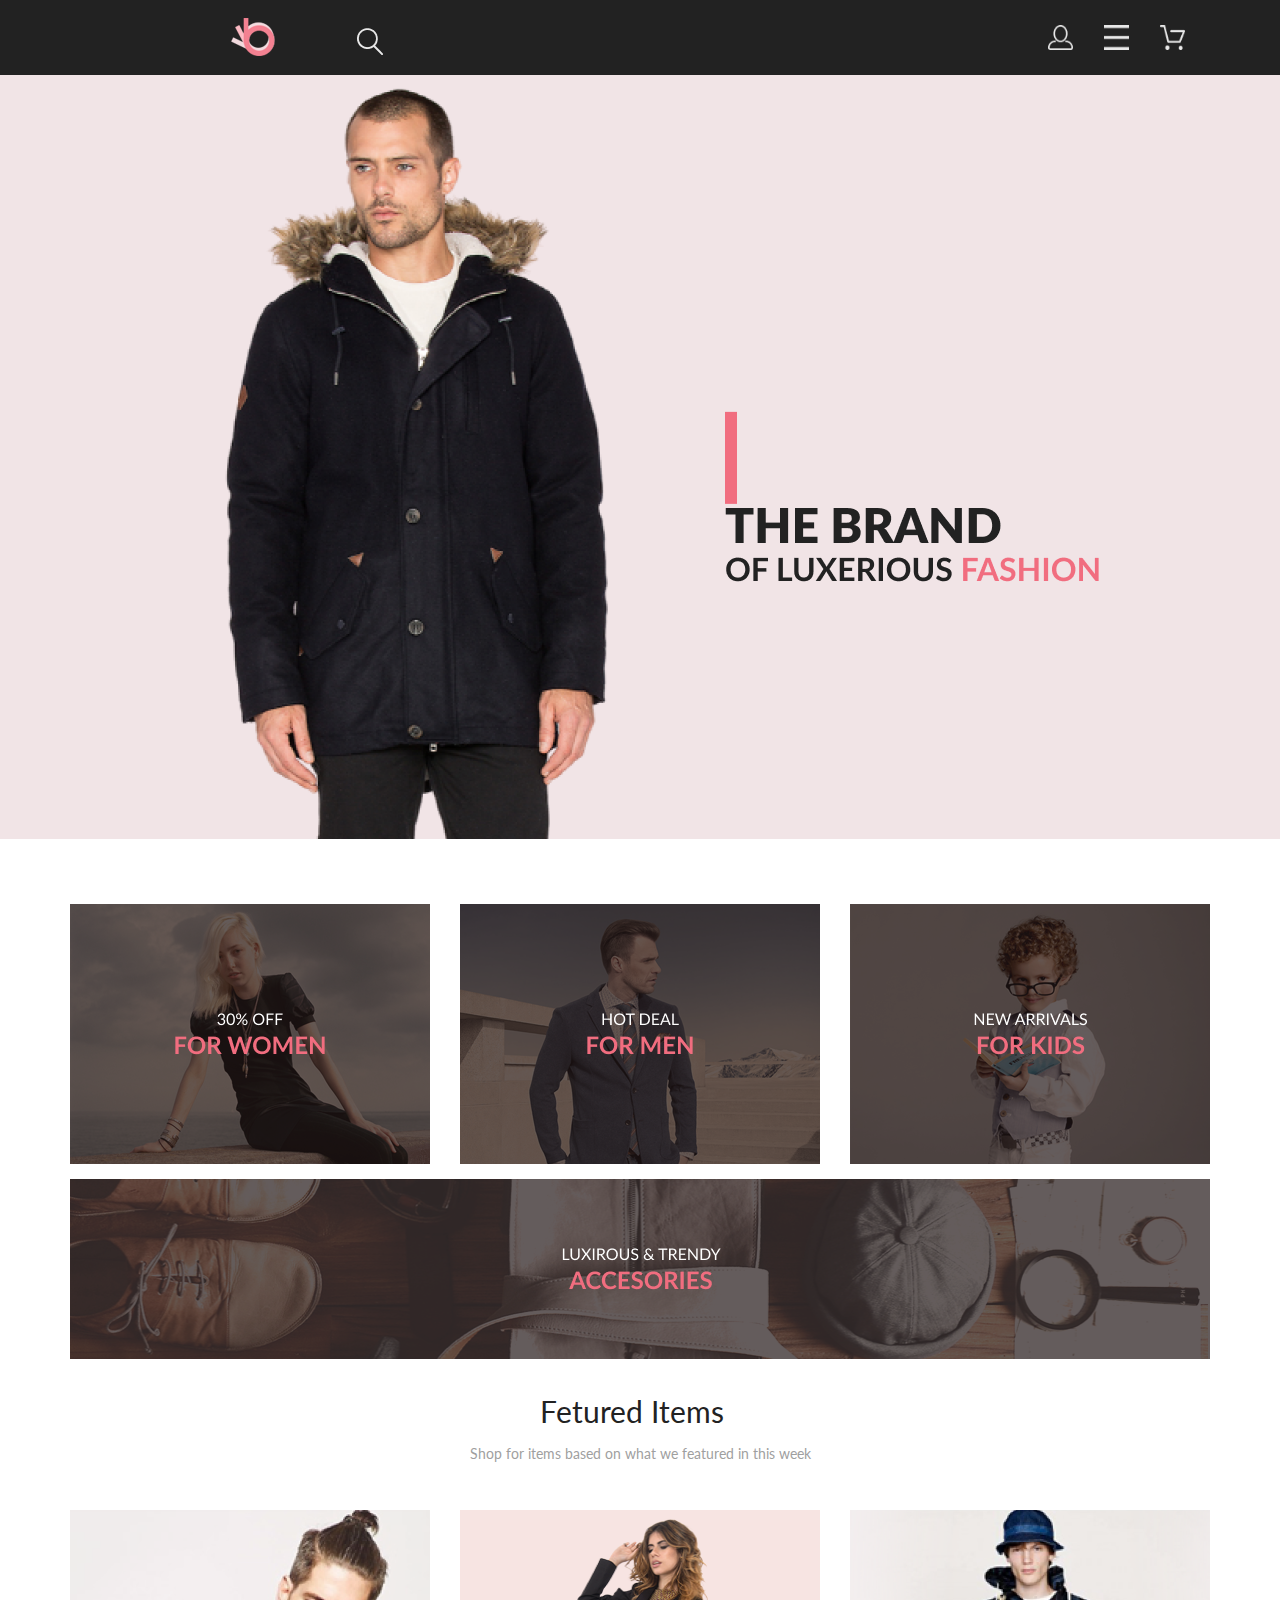
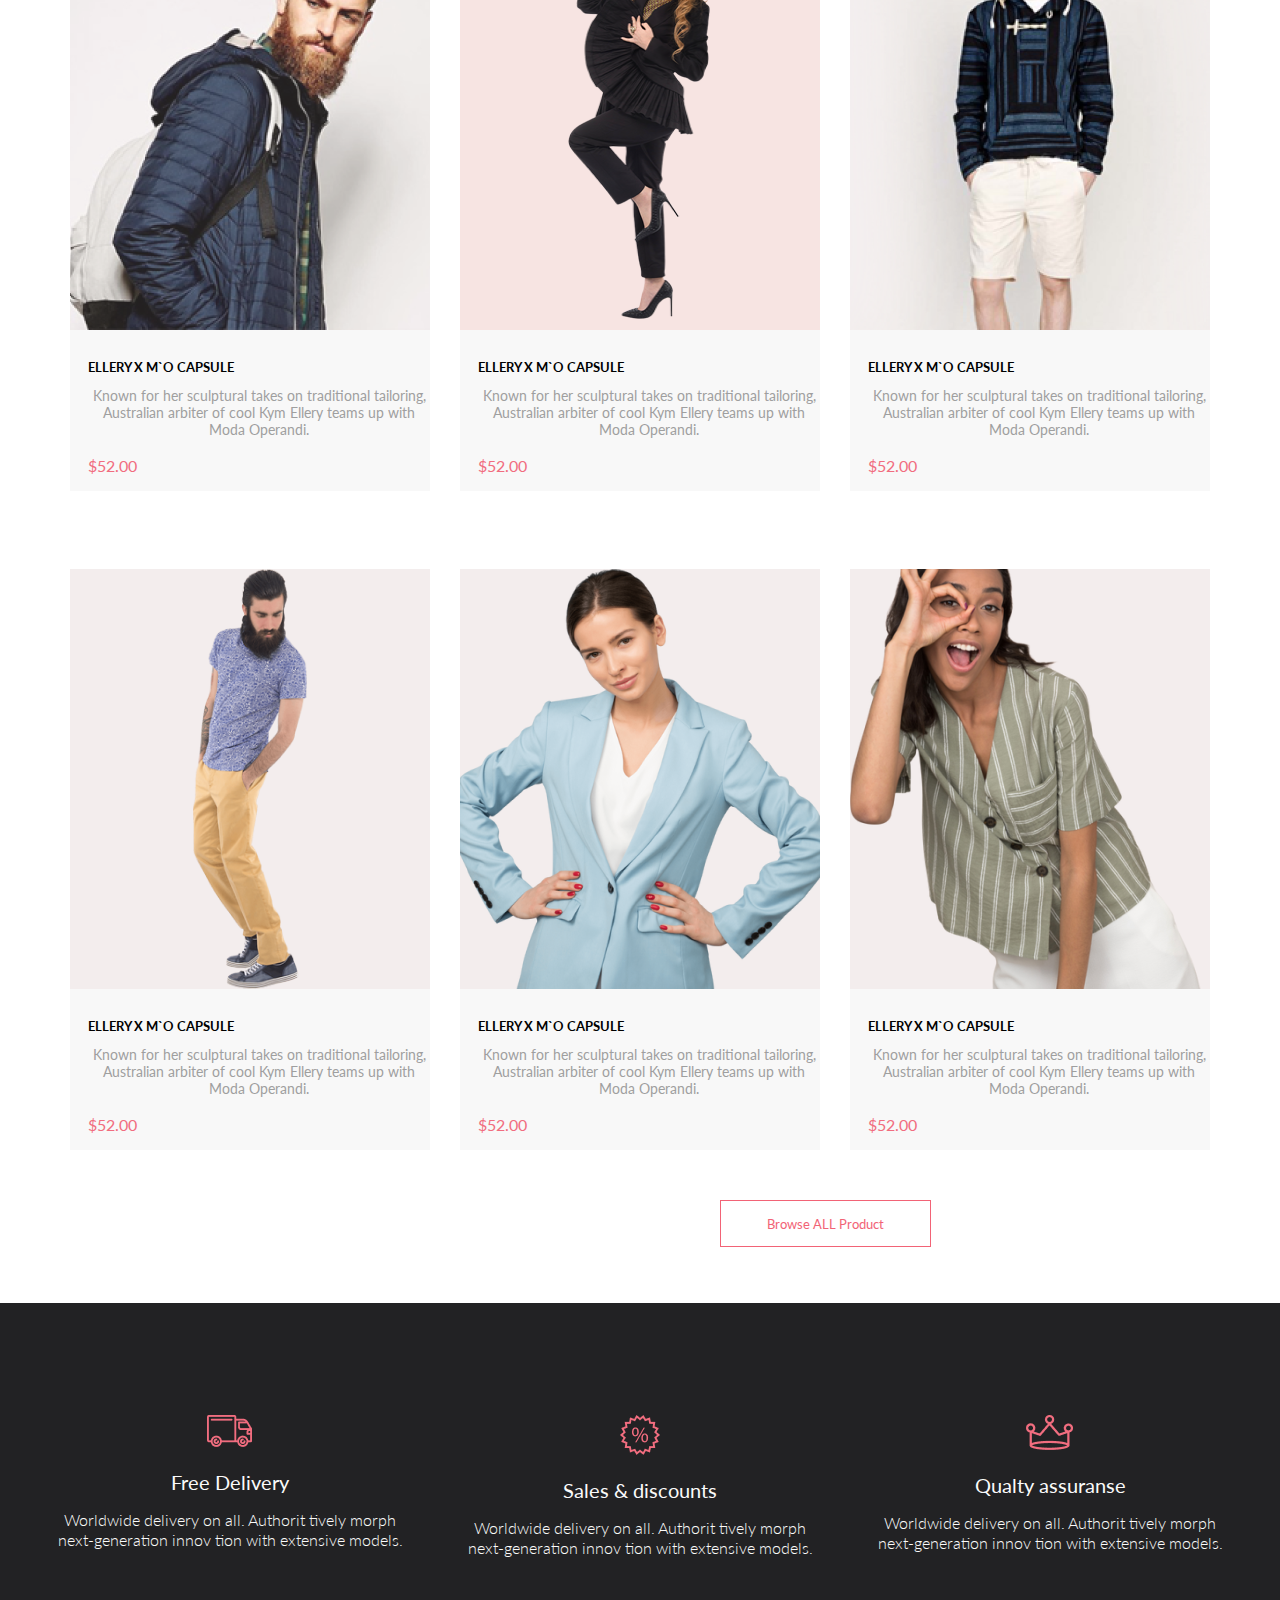
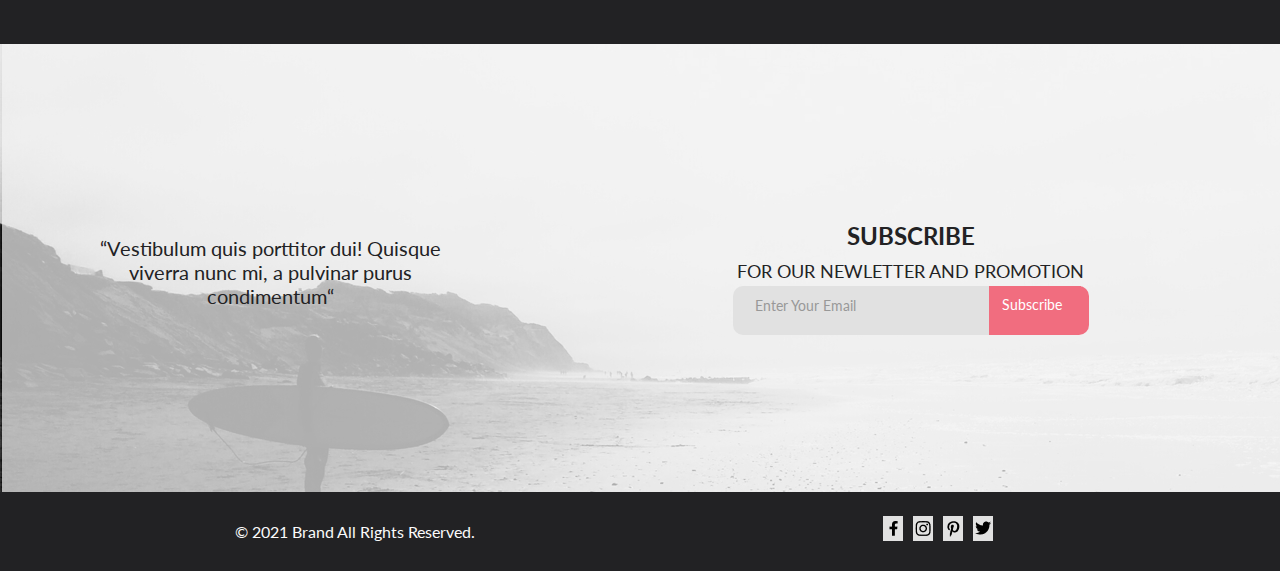
<file: index.html>
<!DOCTYPE html>
<html lang="en">
<head>
    <meta charset="UTF-8">
    <meta name="viewport" content="width=device-width, initial-scale=1.0">
    <title>desctop</title>
    <link rel="stylesheet" href="css/style.css">
    <link rel="preconnect" href="https://fonts.gstatic.com">
    <link href="https://fonts.googleapis.com/css2?family=Lato:wght@300;400&display=swap" rel="stylesheet">
</head>
<body>
    <header>
        <div class="rectangle">
            
                    <div class="brand-icons"><img src="img/Group 1.png" alt="logo"></div>
                    <div class="search-icons"><img src="img/Forma 1.png" alt="Search"></div>
                <div class="button-copy">
                        <img src="img/group2.png" alt="Personal Area" width="10px">
                        <img src="img/Forma 2.png" alt="navigation" width="10px">
                        <img src="img/Forma 3.png" alt="basket" width="10px">
                </div>
        </div>
    </header>
    <main>
        <section>
        <div class="background">
            <div class="main-image"></div>
            <div class="group"><img src="img/Rectangle 16 copy.png" alt="copy"><img src="img/THE BRAND OF LUXERIOUS FASHION.png" alt="text"></div>
        </div>
        </section>
        <section>
        <div class="offer">
            <div class="offer-tovar"><div class="for-women"></div>
            <div class="for-men"></div>
            <div class="for-kids"></div>
            <div class="for-accesories"></div>
        </div>
            
        </div>
        </section>
        <section>
        <div class="product">
            <h2>Fetured Items</h2>
            <p> Shop for items based on what we featured in this week</p>
            <button>Browse ALL Product</button>
            <div class="card">
            <div class="winter-jacket">
                <img src="img/Rectangle 15 copy.png" alt="product1">
                <h4>ellery x m`o capsule</h4>
                <p>Known for her sculptural takes on traditional tailoring, Australian arbiter of cool Kym Ellery teams up with Moda Operandi.</p>
                <span>$52.00</span>
            </div>
            <div class="womens-dress">
                <img src="img/Image (1).png" alt="product1">
                <h4>ellery x m`o capsule</h4>
                <p>Known for her sculptural takes on traditional tailoring, Australian arbiter of cool Kym Ellery teams up with Moda Operandi.</p>
                <span>$52.00</span>
            </div>
            <div class="jacket">
                <img src="img/Rectangle 15 copy (1).png" alt="product1">
                <h4>ellery x m`o capsule</h4>
                <p>Known for her sculptural takes on traditional tailoring, Australian arbiter of cool Kym Ellery teams up with Moda Operandi.</p>
                <span>$52.00</span>
            </div>
            <div class="t-shirt">
                <img src="img/Rectangle 15 copy (2).png" alt="product1">
                <h4>ellery x m`o capsule</h4>
                <p>Known for her sculptural takes on traditional tailoring, Australian arbiter of cool Kym Ellery teams up with Moda Operandi.</p>
                <span>$52.00</span>
            </div>
            <div class="womens-jacket">
                <img src="img/Rectangle 15 copy (3).png" alt="product1">
                <h4>ellery x m`o capsule</h4>
                <p>Known for her sculptural takes on traditional tailoring, Australian arbiter of cool Kym Ellery teams up with Moda Operandi.</p>
                <span>$52.00</span>
            </div>
            <div class="shirt">
                <img src="img/Rectangle 15 copy (4).png" alt="product1">
                <h4>ellery x m`o capsule</h4>
                <p>Known for her sculptural takes on traditional tailoring, Australian arbiter of cool Kym Ellery teams up with Moda Operandi.</p>
                <span>$52.00</span>
            </div>
        </div>
                
        </div>
        
        </section>
        <section>
        <div class="feature">
            <div class="delivery">
                <img src="img/auto.png" alt="delivery">
                <h2>Free Delivery</h2>
                <p>Worldwide delivery on all. Authorit tively morph next-generation innov tion with extensive models.</p>
            </div>
            <div class="discounts"><img src="img/prcent.png" alt="discounts"> 
                <h2>Sales & discounts</h2>
                <p>Worldwide delivery on all. Authorit tively morph next-generation innov tion with extensive models.</p>
            </div>
            <div class="qualty-assuranse">
                <img src="img/korona.png" alt="Qualty assuranse">
                <h2>Qualty assuranse</h2>
                <p>Worldwide delivery on all. Authorit tively morph next-generation innov tion with extensive models.</p>
            </div>
        </div>
        </section>
        <section>
        <div class="mailing">
            <div class="subscribe-info">
                <p>“Vestibulum quis porttitor dui! Quisque viverra nunc mi, a pulvinar purus condimentum“</p>
            </div>

            <div class="subscribe">
                <h2>SUBSCRIBE</h2>
                <h3>FOR OUR NEWLETTER AND PROMOTION</h3>
                <div class="forma-input"><div class="mailing-form">
                    <input type="text" placeholder="Enter Your Email" >
                </div>
                <div class="ruunder1">
                    <button>Subscribe</button>
                </div>
            </div>
                
            </div>
        </div>
        </section>
    </main>
        <footer>
            <p>
                &copy; 2021 Brand All Rights Reserved.
            </p>
            <div class="icons">
              <div class="faccebok-icons"><img src="img/Vector (1).png" alt="faccebok" ></div>
              <div class="instaram-icons"> <img src="img/Vector (2).png" alt="instaram" ></div>
              <div class="pixess-icons"><img src="img/Vector.png"  alt="pixess" ></div>
              <div class="twitter-icons"><img src="img/Vector (3).png" alt="twitter" ></div>   
            </div>
        
        </footer>
</body>
</html>
</file>
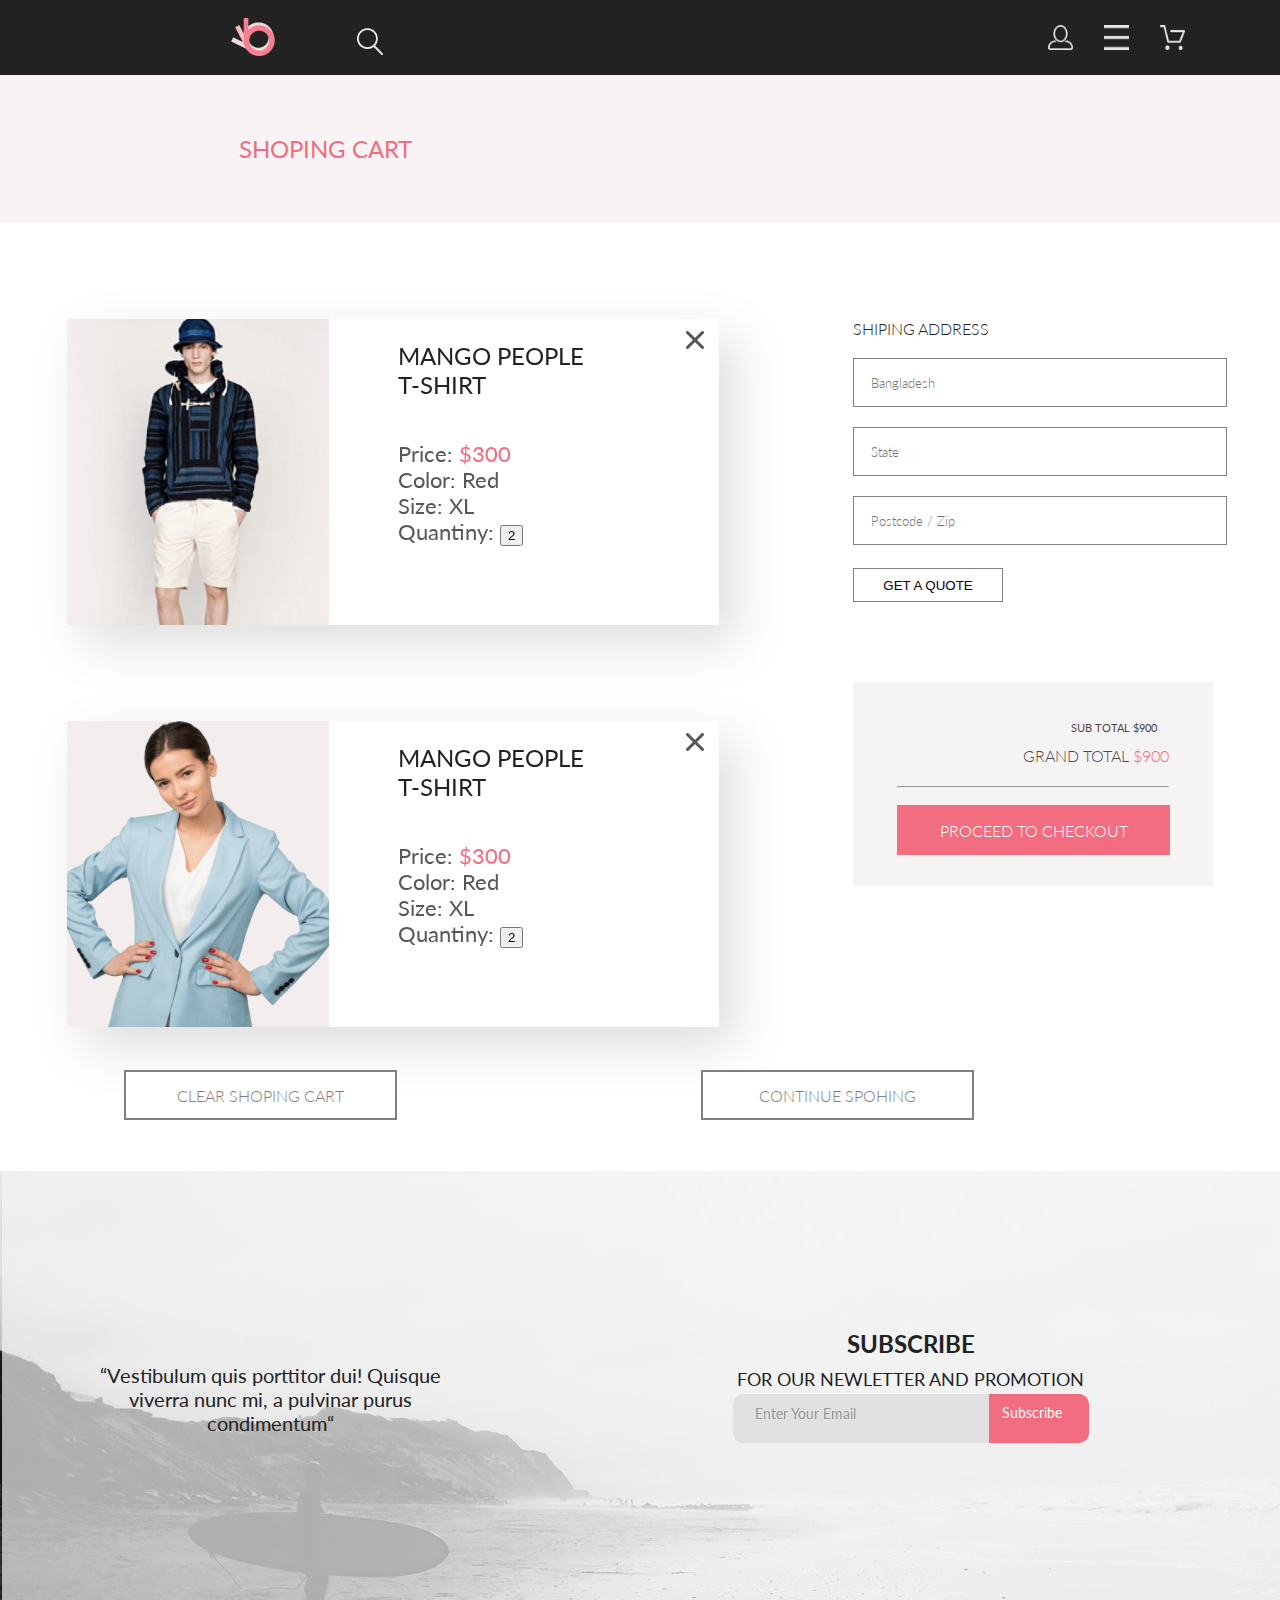
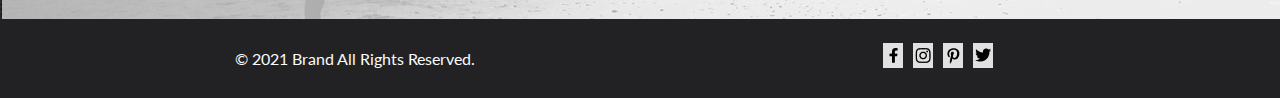
<file: card/card.html>
<!DOCTYPE html>
<html lang="en">
<head>
    <meta charset="UTF-8">
    <meta http-equiv="X-UA-Compatible" content="IE=edge">
    <meta name="viewport" content="width=device-width, initial-scale=1.0">
    <title>Card</title>
    <link rel="stylesheet" href="css/main.css">
    <link rel="preconnect" href="https://fonts.gstatic.com">
    <link href="https://fonts.googleapis.com/css2?family=Lato:wght@300;400&display=swap" rel="stylesheet">
</head>
<body>
    <header>
        <div class="rectangle">
            
                    <div class="brand-icons"><img src="img/Group 1.png" alt="logo"></div>
                    <div class="search-icons"><img src="img/Forma 1.png" alt="Search"></div>
                <div class="button-copy">
                        <img src="img/group2.png" alt="Personal Area" width="10px">
                        <img src="img/Forma 2.png" alt="navigation" width="10px">
                        <img src="img/Forma 3.png" alt="basket" width="10px">
                </div>
        </div>
    </header>
    <main>
        <section class="new-arrivals">
            <h3>shoping cart</h3>
            </div>
        </section>

        <section>
            <div class="prouct-card">
                <div class="tolstovka">
                    <img src="img/Rectangle 15 copy (1).png" alt="tolstovka" >
                    <h1>mango people <br> t-shirt</h1>
                    <p>
                        Price: <span>$300</span><br>
                        Color: Red <br>
                        Size: XL <br>
                        Quantiny: <button>2</button>
                    </p>
                    <img src="img/Vector (4).png" alt="крестик" id="krest">
                </div>

                <div class="shiping-address">
                    <h2>shiping address</h2>
                    <input type="text" placeholder="Bangladesh" >
                    <input type="text" placeholder="State" >
                    <input type="text" placeholder="Postcode / Zip" >
                    <button>get a quote</button>
                </div>

                <div class="prouct-card">
                    <div class="tolstovka">
                        <img src="img/Rectangle 15 copy (3).png" alt="tolstovka" >
                        <h1>mango people <br> t-shirt</h1>
                        <p>
                            Price: <span>$300</span><br>
                            Color: Red <br>
                            Size: XL <br>
                            Quantiny: <button>2</button>
                        </p>
                        <img src="img/Vector (4).png" alt="крестик" id="krest">
                    </div>
                    <div class="itog">
                        <h3>sub total $900</h3>
                        <h2>grand total <span>$900</span></h2>
                        <hr>
                        <button>proceed to checkout</button>
                    </div>
                   
                </div>
                <button id="button1">clear shoping cart</button>
                <button id="button2">continue spohing</button>
                
            </div>
            
        </section>




        <section>
            <div class="mailing">
                <div class="subscribe-info">
                    <p>“Vestibulum quis porttitor dui! Quisque viverra nunc mi, a pulvinar purus condimentum“</p>
                </div>
    
                <div class="subscribe">
                    <h2>SUBSCRIBE</h2>
                    <h3>FOR OUR NEWLETTER AND PROMOTION</h3>
                    <div class="forma-input"><div class="mailing-form">
                        <input type="text" placeholder="Enter Your Email" >
                    </div>
                    <div class="ruunder1">
                        <button>Subscribe</button>
                    </div>
                </div>
                    
                </div>
            </div>
            </section>
        </main>
            <footer>
                <p>
                    &copy; 2021 Brand All Rights Reserved.
                </p>
                <div class="icons">
                  <div class="faccebok-icons"><img src="img/Vector (1).png" alt="faccebok" ></div>
                  <div class="instaram-icons"> <img src="img/Vector (2).png" alt="instaram" ></div>
                  <div class="pixess-icons"><img src="img/Vector.png"  alt="pixess" ></div>
                  <div class="twitter-icons"><img src="img/Vector (3).png" alt="twitter" ></div>   
                </div>
            
            </footer>

    </main>
</body>
</html>
</file>
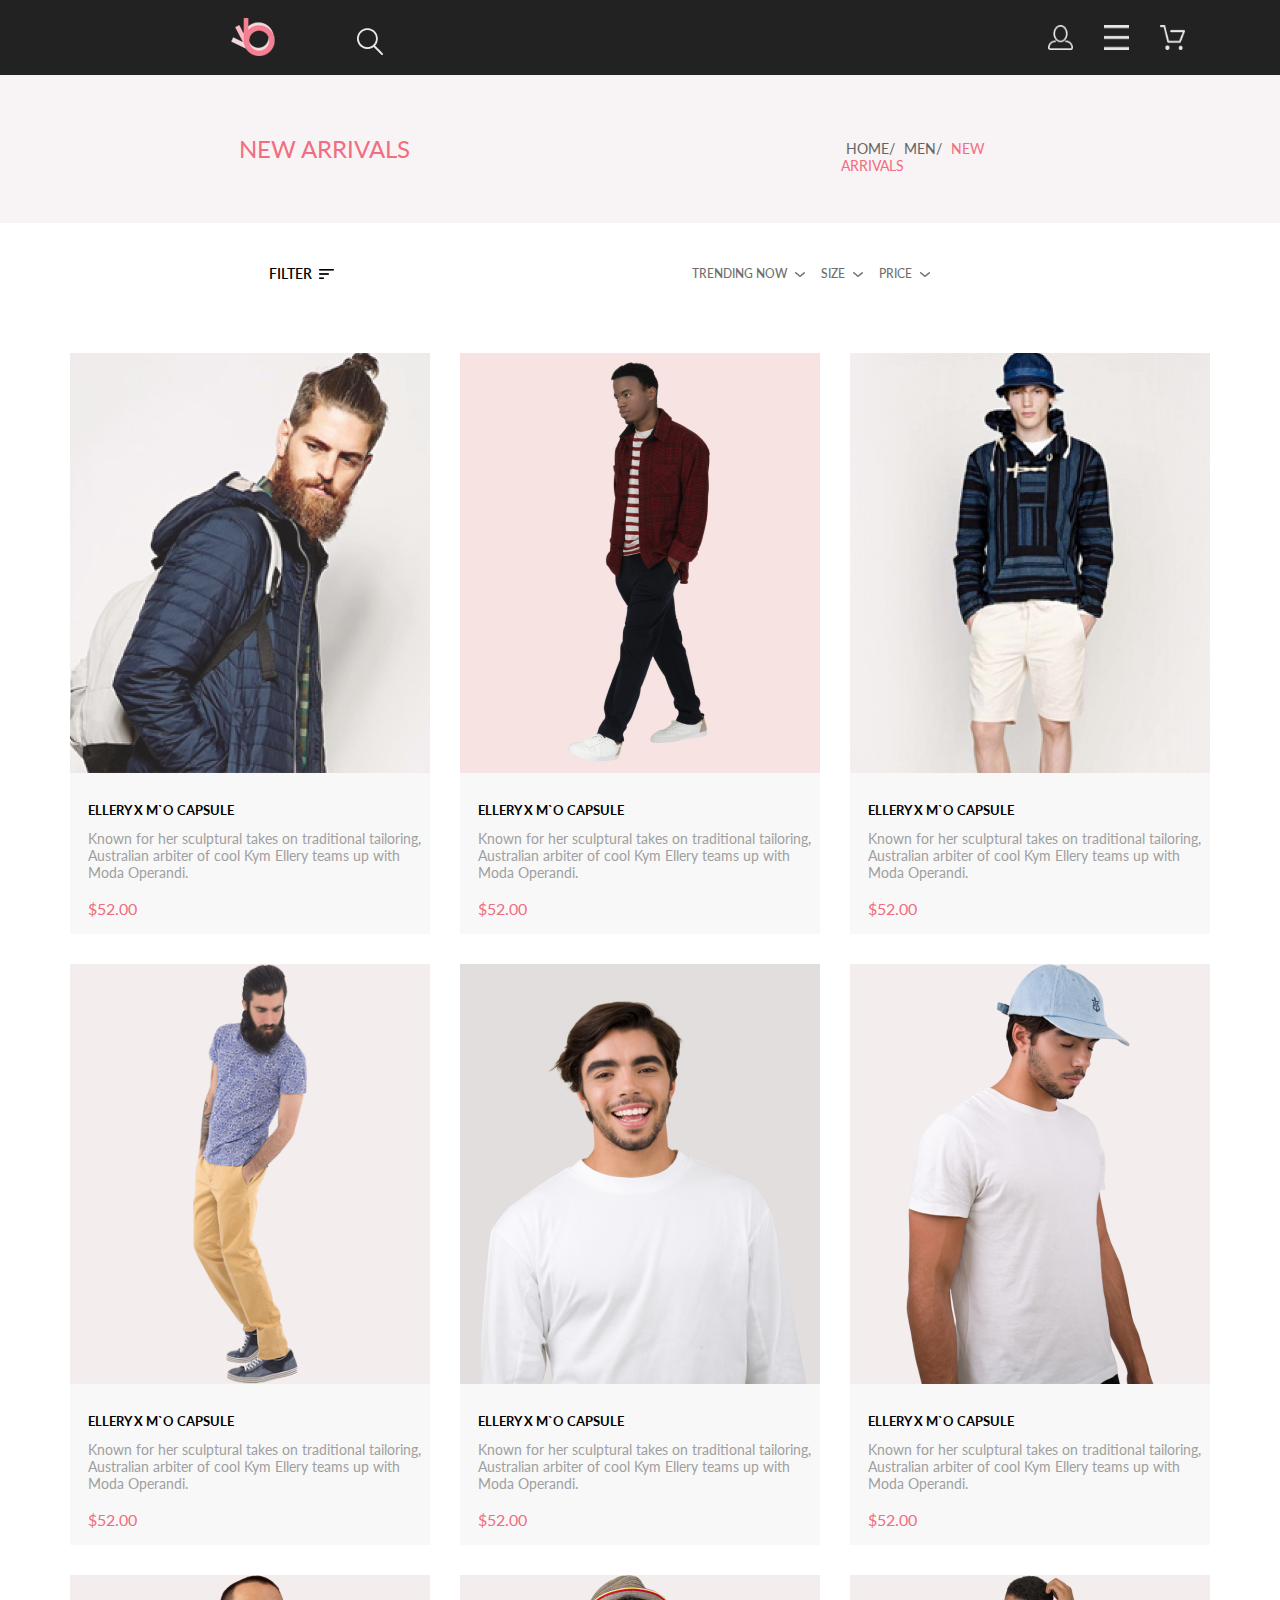
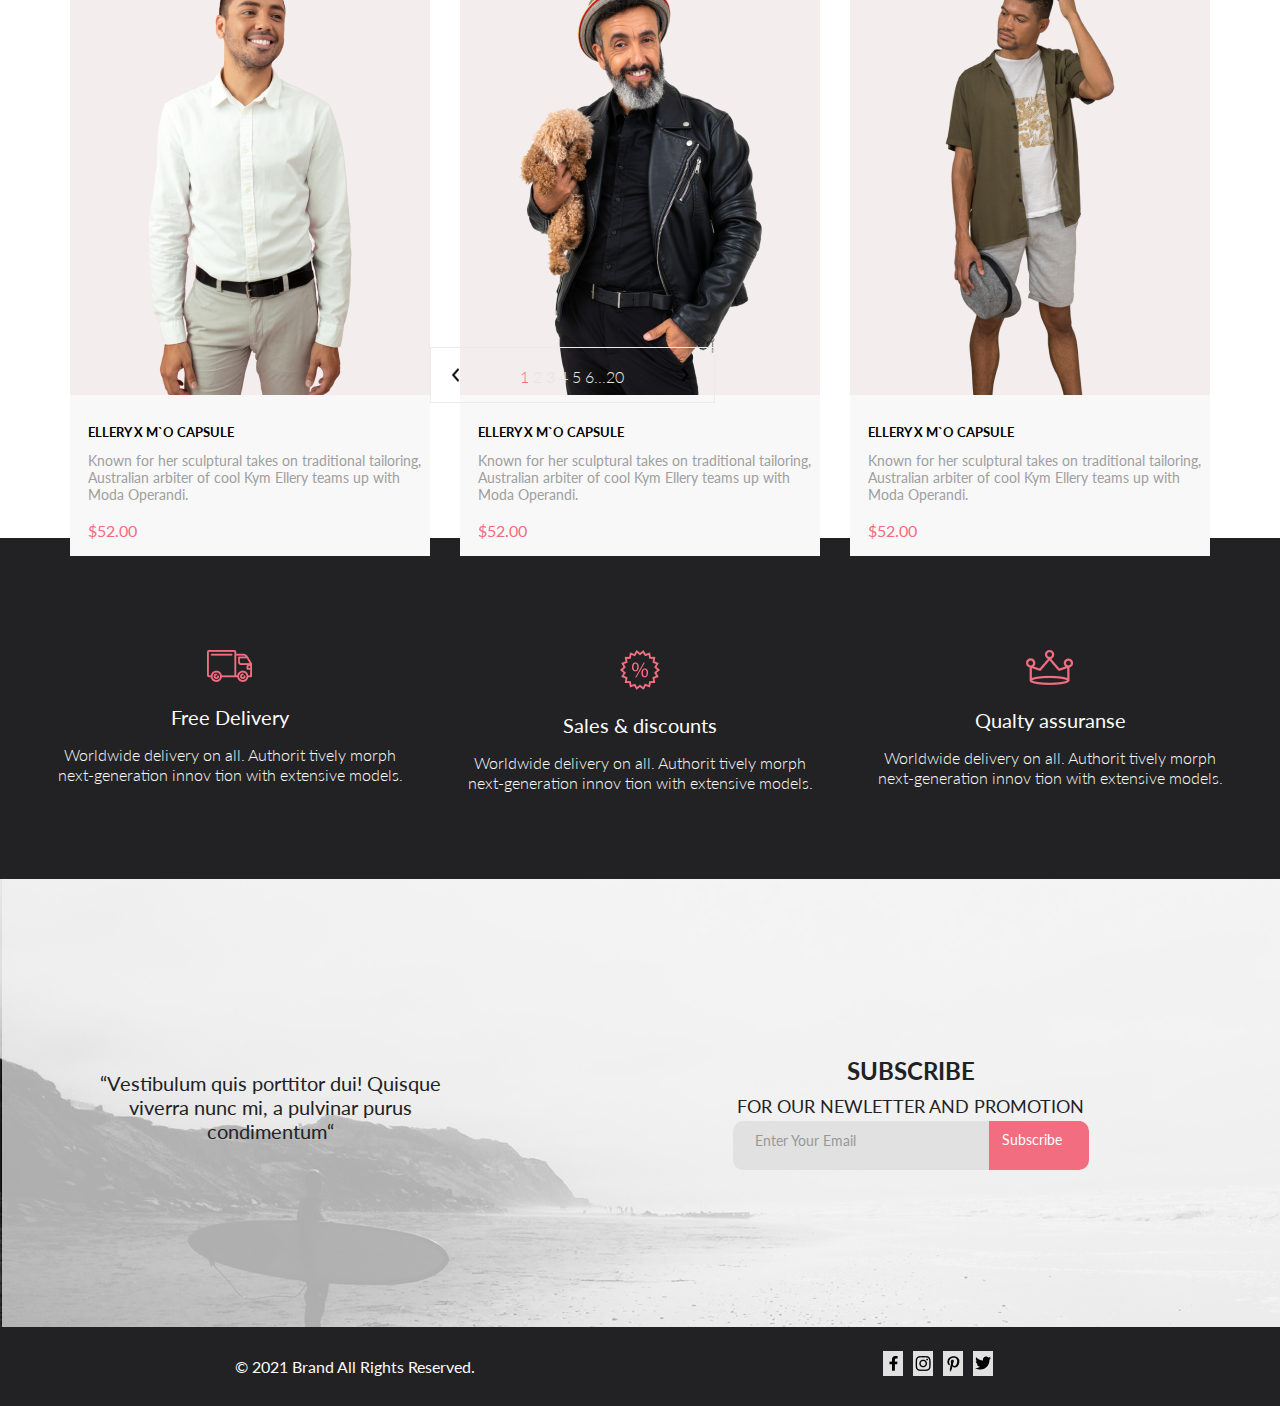
<file: catalog/catalog.html>
<!DOCTYPE html>
<html lang="en">
<head>
    <meta charset="UTF-8">
    <meta name="viewport" content="width=device-width, initial-scale=1.0">
    <title>Catalog</title>
    <link rel="stylesheet" href="css/catalog.css">
    <link rel="preconnect" href="https://fonts.gstatic.com">
    <link href="https://fonts.googleapis.com/css2?family=Lato:wght@300;400&display=swap" rel="stylesheet">
</head>
<body>
    <header>
        <div class="rectangle">
            
                <div class="brand-icons"><img src="img/Group 1.png" alt="logo"></div>
                <div class="search-icons"><img src="img/Forma 1.png" alt="Search"></div>
                <div class="button-copy">
                        <img src="img/group2.png" alt="Personal Area" width="10px">
                        <img src="img/Forma 2.png" alt="navigation" width="10px">
                        <img src="img/Forma 3.png" alt="basket" width="10px">
                </div>
            
        </div>
    </header>
    <main>
        <section class="new-arrivals">
            <h3>new arrivals</h3>
            <div class="page-navigation">
            <a href="#">home/</a>
            <a href="#">men/</a>
            <a href="#" class="active-href"> new arrivals</a>
            </div>
            
        </section>
        <section>
            <div class="header-nav">
            <div class="filter">
                <h3>filter</h3>
                <img src="img/Vector (4).png" alt="Vector">
            </div>
            <div class="sort">
                <h3>trending now <img src="img/Vector (5).png" alt="filtr"></h3>
                <h3>size <img src="img/Vector (5).png" alt="filtr"></h3>
                <h3>price <img src="img/Vector (5).png" alt="filtr"></h3>
            </div>
            </div>
        </section>
      <section>
        <div class="product">
            <div class="card">
            <div class="winter-jacket">
                <img src="img/Rectangle 15 copy.png" alt="product1">
                <h4>ellery x m`o capsule</h4>
                <p>Known for her sculptural takes on traditional tailoring, Australian arbiter of cool Kym Ellery teams up with Moda Operandi.</p>
                <span>$52.00</span>
            </div>
            <div class="trousers">
                <img src="img/Image (2).png" alt="product1">
                <h4>ellery x m`o capsule</h4>
                <p>Known for her sculptural takes on traditional tailoring, Australian arbiter of cool Kym Ellery teams up with Moda Operandi.</p>
                <span>$52.00</span>
            </div>
            <div class="jacket">
                <img src="img/Rectangle 15 copy (1).png" alt="product1">
                <h4>ellery x m`o capsule</h4>
                <p>Known for her sculptural takes on traditional tailoring, Australian arbiter of cool Kym Ellery teams up with Moda Operandi.</p>
                <span>$52.00</span>
            </div>
            <div class="t-shirt">
                <img src="img/Rectangle 15 copy (2).png" alt="product1">
                <h4>ellery x m`o capsule</h4>
                <p>Known for her sculptural takes on traditional tailoring, Australian arbiter of cool Kym Ellery teams up with Moda Operandi.</p>
                <span>$52.00</span>
            </div>
            <div class="jumper">
                <img src="img/Rectangle 15 copy (5).png" alt="product1">
                <h4>ellery x m`o capsule</h4>
                <p>Known for her sculptural takes on traditional tailoring, Australian arbiter of cool Kym Ellery teams up with Moda Operandi.</p>
                <span>$52.00</span>
            </div>
            <div class="cap">
                <img src="img/Rectangle 15 copy (6).png" alt="product1">
                <h4>ellery x m`o capsule</h4>
                <p>Known for her sculptural takes on traditional tailoring, Australian arbiter of cool Kym Ellery teams up with Moda Operandi.</p>
                <span>$52.00</span>
            </div><div class="shirt">
                <img src="img/Rectangle 15 copy (7).png" alt="product1">
                <h4>ellery x m`o capsule</h4>
                <p>Known for her sculptural takes on traditional tailoring, Australian arbiter of cool Kym Ellery teams up with Moda Operandi.</p>
                <span>$52.00</span>
            </div>
            <div class="hat">
                <img src="img/Rectangle 15 copy (8).png" alt="product1">
                <h4>ellery x m`o capsule</h4>
                <p>Known for her sculptural takes on traditional tailoring, Australian arbiter of cool Kym Ellery teams up with Moda Operandi.</p>
                <span>$52.00</span>
            </div>
            <div class="shorts">
                <img src="img/Rectangle 15 copy (9).png" alt="product1">
                <h4>ellery x m`o capsule</h4>
                <p>Known for her sculptural takes on traditional tailoring, Australian arbiter of cool Kym Ellery teams up with Moda Operandi.</p>
                <span>$52.00</span>
            </div>
        </div>
            <div class="pagination">
                <img src="img/Vector (6).png" alt="стрелка влево " class="klik-one">
                <div class="page">
                    <h2><div class="page-active">1</div> 2 3 4 5 6...20 </h2>
                </div>
                <img src="img/Vector (7).png" alt="стрелка в право" class="klik-two">
            </div>
      </section>
        
        <section>
            <div class="feature">
                <div class="delivery">
                    <img src="img/auto.png" alt="delivery">
                    <h2>Free Delivery</h2>
                    <p>Worldwide delivery on all. Authorit tively morph next-generation innov tion with extensive models.</p>
                </div>
                <div class="discounts"><img src="img/prcent.png" alt="discounts"> 
                    <h2>Sales & discounts</h2>
                    <p>Worldwide delivery on all. Authorit tively morph next-generation innov tion with extensive models.</p>
                </div>
                <div class="qualty-assuranse">
                    <img src="img/korona.png" alt="Qualty assuranse">
                    <h2>Qualty assuranse</h2>
                    <p>Worldwide delivery on all. Authorit tively morph next-generation innov tion with extensive models.</p>
                </div>
            </div>
            </section>
            <section>
                <section>
                    <div class="mailing">
                        <div class="subscribe-info">
                            <p>“Vestibulum quis porttitor dui! Quisque viverra nunc mi, a pulvinar purus condimentum“</p>
                        </div>
            
                        <div class="subscribe">
                            <h2>SUBSCRIBE</h2>
                            <h3>FOR OUR NEWLETTER AND PROMOTION</h3>
                            <div class="forma-input"><div class="mailing-form">
                                <input type="text" placeholder="Enter Your Email" >
                            </div>
                            <div class="ruunder1">
                                <button>Subscribe</button>
                            </div>
                        </div>
                            
                        </div>
                    </div>
                    </section>
                </main>
                    <footer>
                        <p>
                            &copy; 2021 Brand All Rights Reserved.
                        </p>
                        <div class="icons">
                          <div class="faccebok-icons"><img src="img/Vector (1).png" alt="faccebok" ></div>
                          <div class="instaram-icons"> <img src="img/Vector (2).png" alt="instaram" ></div>
                          <div class="pixess-icons"><img src="img/Vector.png"  alt="pixess" ></div>
                          <div class="twitter-icons"><img src="img/Vector (3).png" alt="twitter" ></div>   
                        </div>
                    
                    </footer>
</body>
</html>
</file>
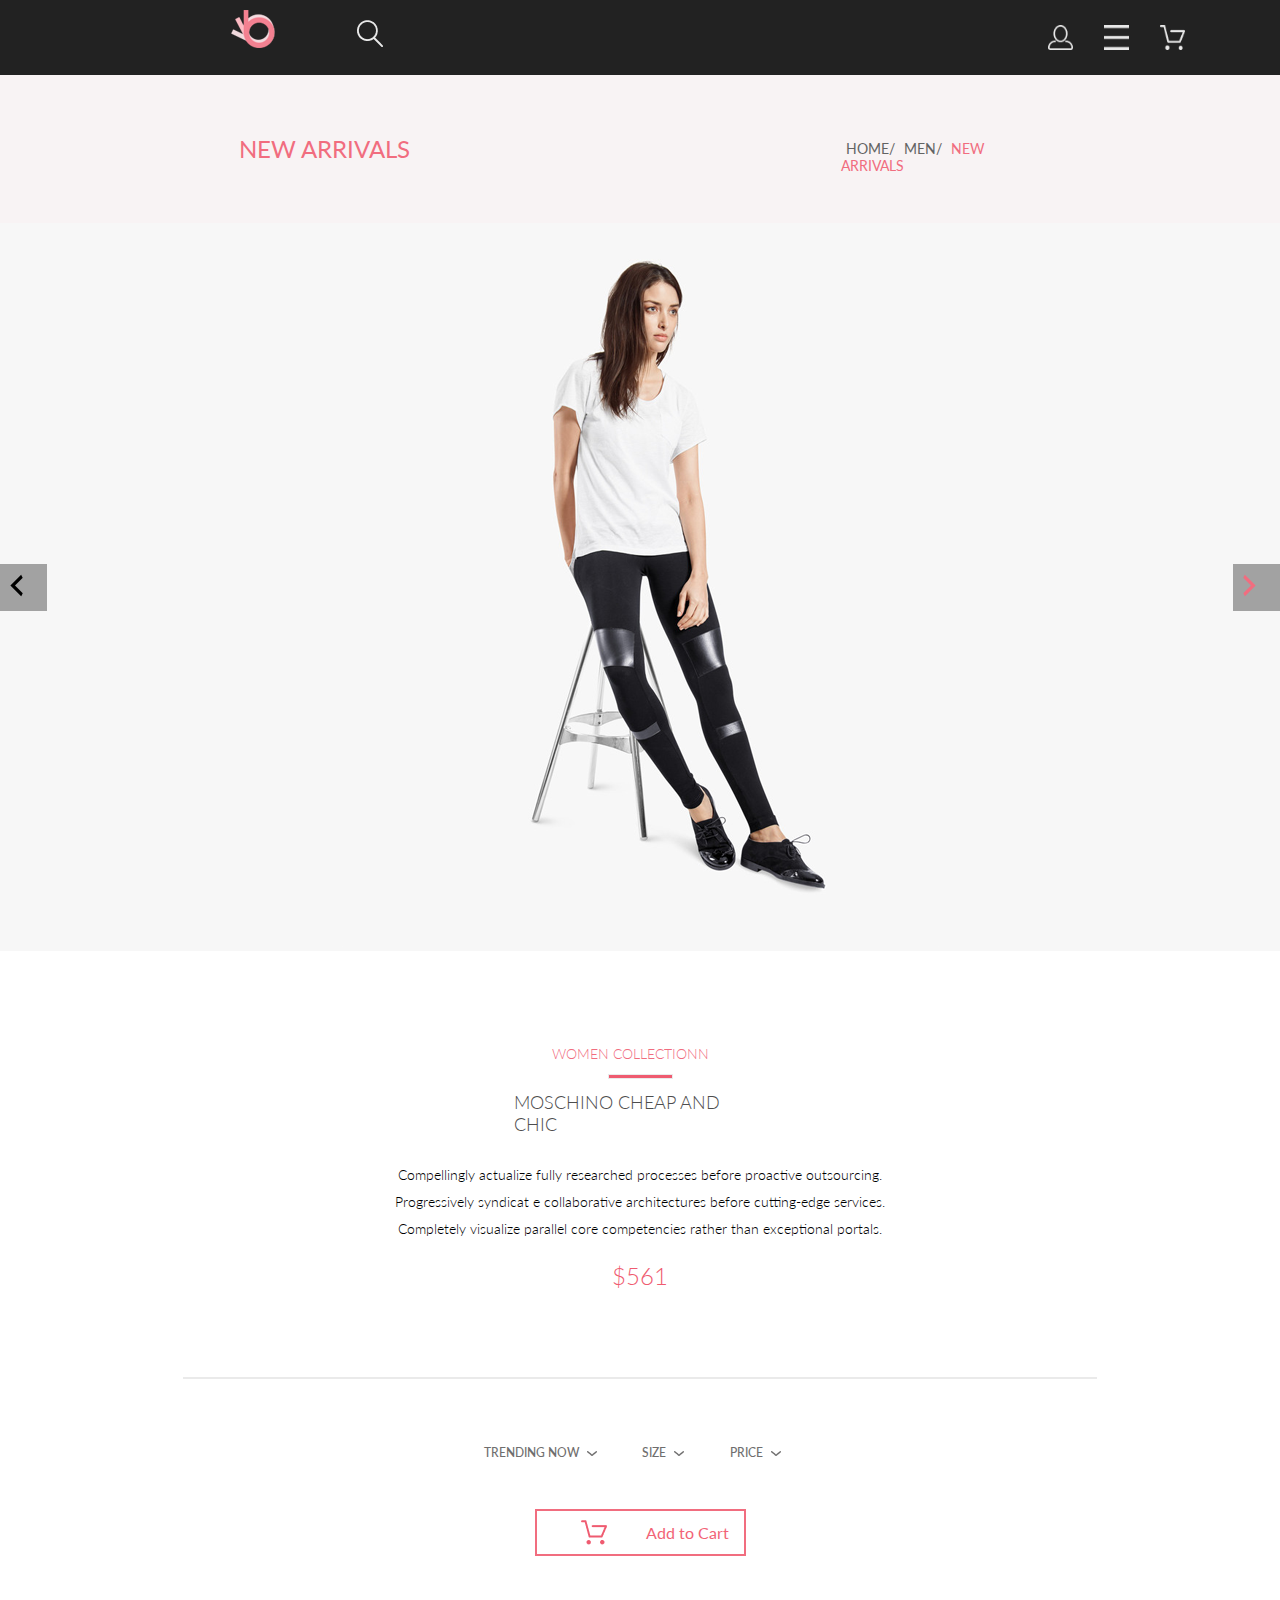
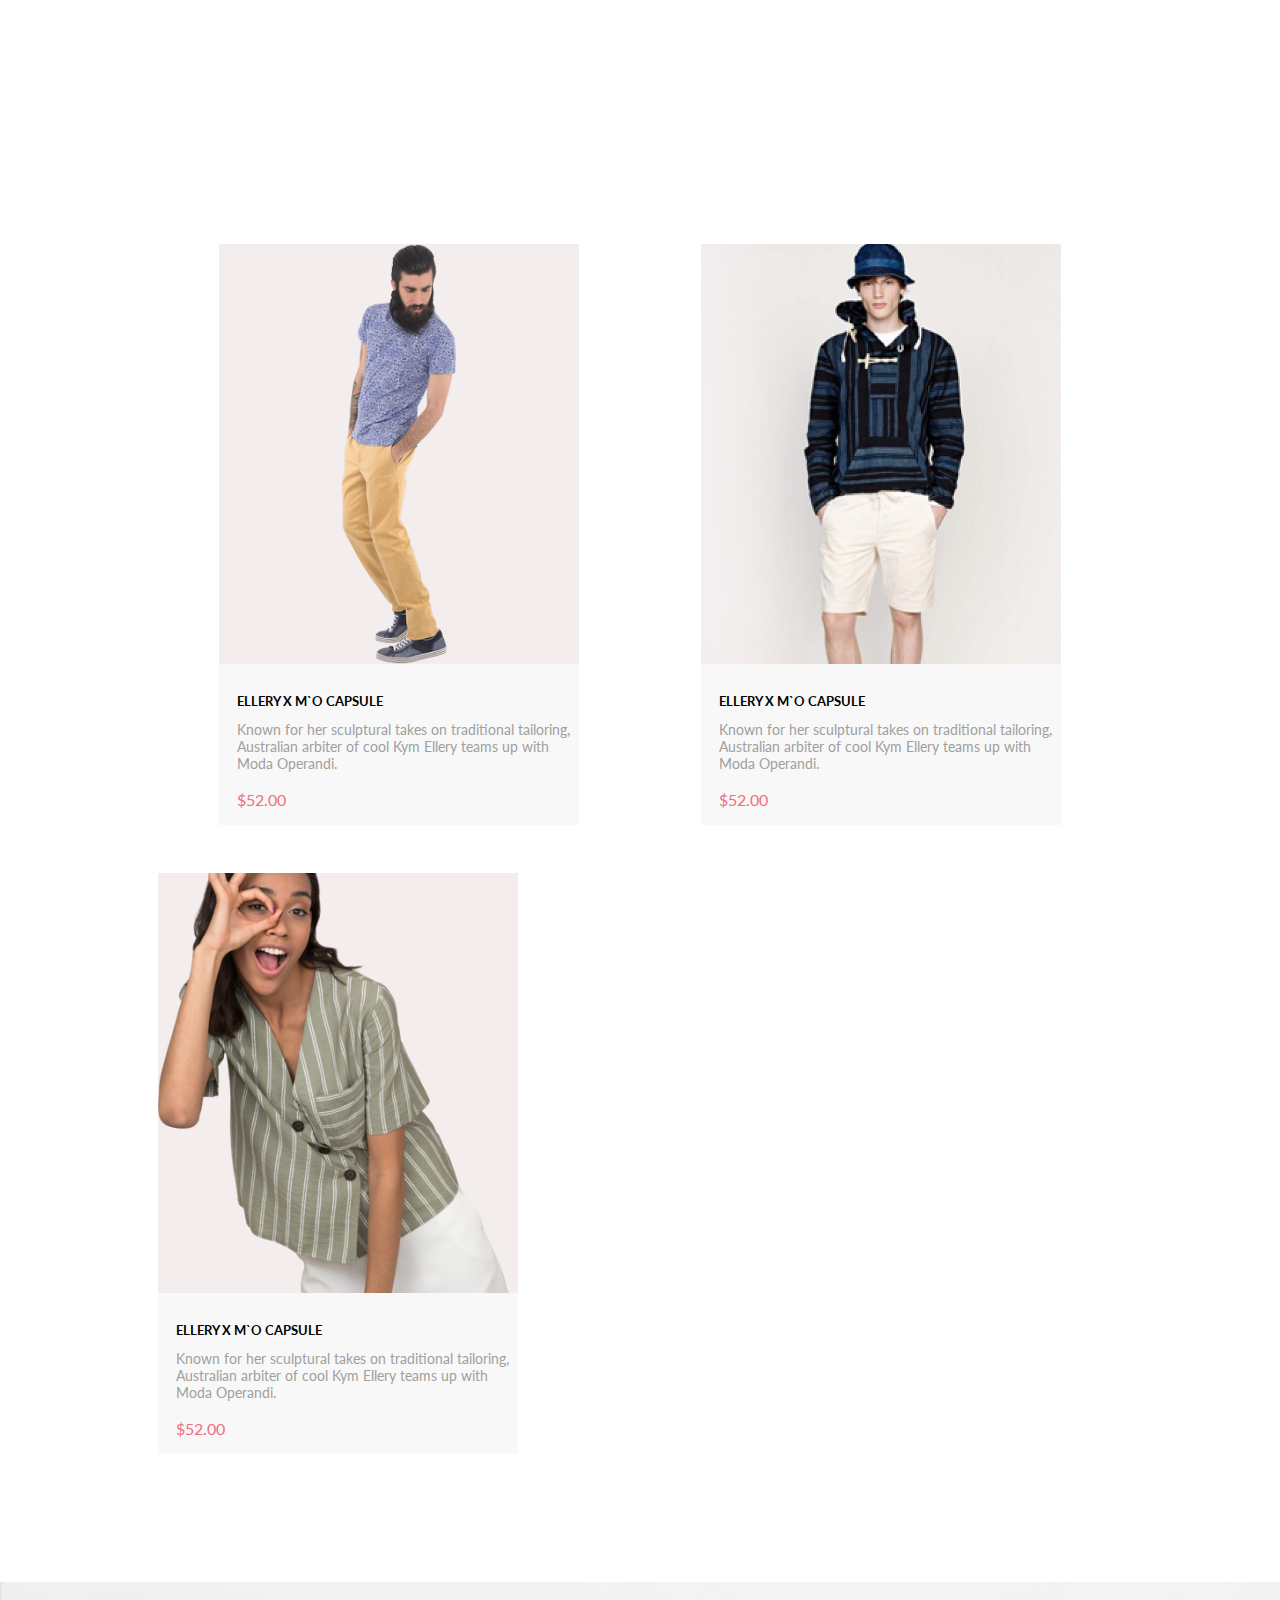
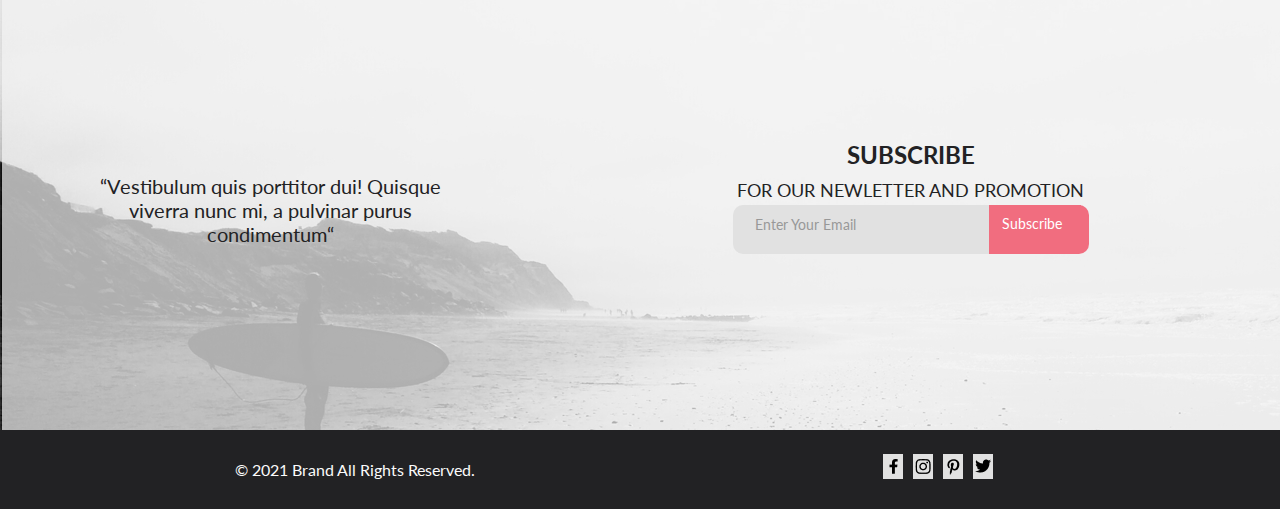
<file: tovar/tovar.html>
<!DOCTYPE html>
<html lang="en">
<head>
    <meta charset="UTF-8">
    <meta http-equiv="X-UA-Compatible" content="IE=edge">
    <meta name="viewport" content="width=device-width, initial-scale=1.0">
    <title>tovar</title>
    <link rel="stylesheet" href="css/tovar.css">
    <link rel="preconnect" href="https://fonts.gstatic.com">
    <link href="https://fonts.googleapis.com/css2?family=Lato:wght@300;400&display=swap" rel="stylesheet">
</head>
<body>
    <header>
        <div class="rectangle">
            
                    <div class="brand-icons"><img src="img/Group 1.png" alt="logo"></div>
                    <div class="search-icons"><img src="img/Forma 1.png" alt="Search"></div>
                <div class="button-copy">
                        <img src="img/group2.png" alt="Personal Area" width="10px">
                        <img src="img/Forma 2.png" alt="navigation" width="10px">
                        <img src="img/Forma 3.png" alt="basket" width="10px">
                </div>
        </div>
    </header>
    <main>
        <section class="new-arrivals">
            <h3>new arrivals</h3>
            <div class="page-navigation">
            <a href="#">home/</a>
            <a href="#">men/</a>
            <a href="#" class="active-href"> new arrivals</a>
            </div>
            
        </section>

        <section>
            <div class="image-slide">
                <div class="slie-left">
                    <img src="img/Vector (4).png" alt="slie-left">
                </div>
                <div class="content-slide"><img src="img/Layer 42.png" alt="women">
                </div>
                
                <div class="slide-reight">
                    <img src="img/Vector (5).png" alt="slide-reight">
                </div>
            </div>
        </section>
        <section>
            <div class="opisanie"> <h4>
                women collectionn
            </h4>
            <hr id="rosehr">
            <h2>
                moschino cheap and chic
            </h2>
            <p>
                Compellingly actualize fully researched processes before proactive outsourcing. Progressively syndicat
                e collaborative architectures before cutting-edge services. Completely 
                visualize parallel core competencies rather than exceptional portals. 
            </p>
            <p id="zena">$561</p>
            <hr>
            <div class="sort">
                <h3>trending now <img src="img/Vector (6).png" alt="filtr"></h3>
                <h3>size <img src="img/Vector (6).png" alt="filtr"></h3>
                <h3>price <img src="img/Vector (6).png" alt="filtr"></h3>
            </div>
            <button>
                <img src="img/basket.png" alt="">
                Add to Cart
            </button></div>
           
        </section>


        <section>
            <div class="product">
                <div class="card">
                <div class="winter-jacket">
                    <img src="img/Rectangle 15 copy (2).png" alt="product1">
                    <h4>ellery x m`o capsule</h4>
                    <p>Known for her sculptural takes on traditional tailoring, Australian arbiter of cool Kym Ellery teams up with Moda Operandi.</p>
                    <span>$52.00</span>
                </div>
                <div class="womens-dress">
                    <img src="img/Rectangle 15 copy (1).png" alt="product1">
                    <h4>ellery x m`o capsule</h4>
                    <p>Known for her sculptural takes on traditional tailoring, Australian arbiter of cool Kym Ellery teams up with Moda Operandi.</p>
                    <span>$52.00</span>
                </div>
                <div class="jacket">
                    <img src="img/Rectangle 15 copy (4).png" alt="product1">
                    <h4>ellery x m`o capsule</h4>
                    <p>Known for her sculptural takes on traditional tailoring, Australian arbiter of cool Kym Ellery teams up with Moda Operandi.</p>
                    <span>$52.00</span>
                </div>
        </section>
    <section>
        <div class="mailing">
            <div class="subscribe-info">
                <p>“Vestibulum quis porttitor dui! Quisque viverra nunc mi, a pulvinar purus condimentum“</p>
            </div>

            <div class="subscribe">
                <h2>SUBSCRIBE</h2>
                <h3>FOR OUR NEWLETTER AND PROMOTION</h3>
                <div class="forma-input"><div class="mailing-form">
                    <input type="text" placeholder="Enter Your Email" >
                </div>
                <div class="ruunder1">
                    <button>Subscribe</button>
                </div>
            </div>
                
            </div>
        </div>
        </section>
    </main>
        <footer>
            <p>
                &copy; 2021 Brand All Rights Reserved.
            </p>
            <div class="icons">
              <div class="faccebok-icons"><img src="img/Vector (1).png" alt="faccebok" ></div>
              <div class="instaram-icons"> <img src="img/Vector (2).png" alt="instaram" ></div>
              <div class="pixess-icons"><img src="img/Vector.png"  alt="pixess" ></div>
              <div class="twitter-icons"><img src="img/Vector (3).png" alt="twitter" ></div>   
            </div>
        
        </footer>
</body>
</html>
</file>
<file: css/style.css>
*{
    margin: 0 auto;
}

body{
   width: auto;
   
}
/* Шапка */
header{
height: 75px;
width: 100%;
background-color: #222222;
}
/* logo group */


.brand-icons{
position: absolute;
height: 38px;
width: 44px;
left: 231px;
top: 18px;
}

.search-icons{
margin-left: 41px; 
position: absolute;
bottom: 98.56%;
height: 26px;
width: 26px;
left: 315px;
top: 28px;
}
/* button copy */

.button-copy{
height: 37px;
width: 168px;
margin-top: 20px;
margin-right: 80px;
float: right;
display: flex;

}
.button-copy img{
    margin-top: 5px;
    height: 25px;
    width: 25px;
}
/*bacbground*/
.background{
display: flex;
align-items: center;
height: 764px;
width: 100%;
background: #F1E4E6;
}

.main-image{
width: 800px;
height: 764px;
background: url(../img/Layer1.png);
}

.group{
height: 93px;
max-width: 421px;
margin-right: 181px;
}
.group img{
    margin-left: 16px;
}

/*offer*/
.offer-tovar{
    display: flex;
    justify-content: space-between;
    flex-flow: wrap row;
    margin-top: 65px;
    max-width: 1140px;
    height: 470px;
}

.for-women{
    margin: 0;
    height: 260px;
    width: 360px;
    background: url(../img/1-for\ women.png);
}
.for-men{
    margin: 0;
    height: 260px;
    width: 360px;
    background: url(../img/2-for\ men.png);
}
.for-kids{
    margin: 0;
    height: 260px;
    width: 360px;
background: url(../img/3-for\ kids.png);
}
.for-accesories{
    margin: 0;
    height: 180px;
    width: 1140px;
    background: url(../img/4-ACCESORIES.png);
}

/*product*/
.product{

max-height: 1800px;
min-height: 1395px;
width: 1140px;
}

.product h2{
height: 36px;
width: 200px;
left: 710px;
top: 1470px;
margin-bottom: 10px;
font-family: Lato;
font-style: normal;
font-weight: normal;
font-size: 30px;
line-height: 36px;
color: #222222;
}
.product p{
font-family: 'Lato', sans-serif;
font-size: 14px;
font-style: normal;
font-weight: 400;
line-height: 17px;
letter-spacing: 0em;
text-align: center;
color: #9F9F9F;
}
.card{
    width: 100%;
    max-height: 1800px;
    display: flex;
    flex-flow: wrap row;
}
.winter-jacket{
height: 581px;
width: 360px;
background: #F8F8F8;
margin-top: 48px;
}

.winter-jacket h4{
text-transform: uppercase;
height: 16px;
width: 148;
margin-top: 25px;
margin-left: 18px ;
top: 2021px;
font-family: 'Lato', sans-serif;
font-style: normal;
font-weight:bold;
font-size: 13px;
line-height: 16px;
color: #000000;

}

.winter-jacket p{
    font-family: 'Lato', sans-serif;
font-size: 14px;
font-style: normal;
font-weight: 400;
line-height: 17px;
letter-spacing: 0em;
margin: 12px 0 18px 18px ;

color: #9F9F9F;
}
.winter-jacket span{
font-family: 'Lato', sans-serif;
height: 19px;
width: 52px;
margin-left: 18px;
color:  #F16D7F;
}
   



.womens-dress{
height: 581px;
width: 360px;
margin-left: 30px;
margin-top: 48px;
background: #F8F8F8;
}
    
.womens-dress h4{
text-transform: uppercase;
height: 16px;
width: 148;
margin-top: 25px;
margin-left: 18px ;
top: 2021px;
font-family: 'Lato', sans-serif;
font-style: normal;
font-weight:bold;
font-size: 13px;
line-height: 16px;
color: #000000;
}
    
.womens-dress p{
font-family: 'Lato', sans-serif;
font-size: 14px;
font-style: normal;
font-weight: 400;
line-height: 17px;
letter-spacing: 0em;
margin: 12px 0 18px 18px ;   
color: #9F9F9F;
}
.womens-dress span{
font-family: 'Lato', sans-serif;
height: 19px;
width: 52px;
margin-left: 18px;
color:  #F16D7F;
}
.jacket{
margin-top: 48px;
height: 581px;
width: 360px;
margin-left: 30px;
background: #F8F8F8;
}
        
.jacket h4{
text-transform: uppercase;
height: 16px;
width: 148;
margin-top: 25px;
margin-left: 18px ;
top: 2021px;
font-family: 'Lato', sans-serif;
font-style: normal;
font-weight:bold;
font-size: 13px;
line-height: 16px;
color: #000000;
}
        
.jacket p{
font-family: 'Lato', sans-serif;
font-size: 14px;
font-style: normal;
font-weight: 400;
line-height: 17px;
letter-spacing: 0em;
margin: 12px 0 18px 18px ;
color: #9F9F9F;
}
.jacket span{
font-family: 'Lato', sans-serif;
height: 19px;
width: 52px;
margin-left: 18px;
color:  #F16D7F;
}


.t-shirt{
height: 581px;
width: 360px;
margin-top: 78px;
background: #F8F8F8;
}
            
.t-shirt h4{
text-transform: uppercase;
height: 16px;
width: 148;
margin-top: 25px;
margin-left: 18px ;
top: 2021px;
font-family: 'Lato', sans-serif;
font-style: normal;
font-weight:bold;
font-size: 13px;
line-height: 16px;
color: #000000;
}
            
.t-shirt p{
font-family: 'Lato', sans-serif;
font-size: 14px;
font-style: normal;
font-weight: 400;
line-height: 17px;
letter-spacing: 0em;
 margin: 12px 0 18px 18px ;
color: #9F9F9F;
}
.t-shirt span{
font-family: 'Lato', sans-serif;
height: 19px;
width: 52px;
margin-left: 18px;
color:  #F16D7F;
}

.womens-jacket{
height: 581px;
width: 360px;
margin-top: 78px;
margin-left: 30px;
background: #F8F8F8;
}
                
.womens-jacket h4{
height: 16px;
width: 148;
text-transform: uppercase;
margin-top: 25px;
margin-left: 18px ;
top: 2021px;
font-family: 'Lato', sans-serif;
font-style: normal;
font-weight:bold;
font-size: 13px;
line-height: 16px;
color: #000000;
}
                
.womens-jacket p{
font-family: 'Lato', sans-serif;
font-size: 14px;
font-style: normal;
font-weight: 400;
line-height: 17px;
letter-spacing: 0em;
margin: 12px 0 18px 18px ;
color: #9F9F9F;
}
.womens-jacket span{
font-family: 'Lato', sans-serif;
height: 19px;
width: 52px;
margin-left: 18px;
color:  #F16D7F;
}



.shirt{
height: 581px;
width: 360px;
left: 750px;
margin-left: 30px;
margin-top: 78px;
top: 633px;
background: #F8F8F8;
}
                
.shirt h4{
text-transform: uppercase;
height: 16px;
width: 148;
margin-top: 25px;
margin-left: 18px ;
top: 2021px;
font-family: 'Lato', sans-serif;
font-style: normal;
font-weight:bold;
font-size: 13px;
line-height: 16px;
color: #000000;
}
                
.shirt p{
font-family: 'Lato', sans-serif;
font-size: 14px;
font-style: normal;
font-weight: 400;
line-height: 17px;
letter-spacing: 0em;
margin: 12px 0 18px 18px ;
color: #9F9F9F;
}
.shirt span{
font-family: 'Lato', sans-serif;
height: 19px;
width: 52px;
margin-left: 18px;
color:  #F16D7F;
}


.product button{
position: absolute;
top: 2800px;
left: 720px;
height: 47px;
width: 211px;
border: 1px solid #F26376;
background-color: white;
font-family: 'Lato', sans-serif;
color: #F26376;

}




/*feature*/

.feature{
height: 341px;
width: 100%;
background: #222224;
display: flex;
margin-top:115px;
align-items: center;
justify-content: space-evenly;

}

.delivery{
height: 134px;
width: 360px;
margin: 0%;
}

.discounts{
height: 134px;
width: 360px;
margin: 0%;
}
.qualty-assuranse{
height: 134px;
width: 360px;
margin: 0%;
}


.delivery, .discounts, .qualty-assuranse, img{
    text-align: center;
}

.delivery, .discounts, .qualty-assuranse, h2{
margin-top: 19px ;
font-family: Lato;
font-style: normal;
font-weight: normal;
font-size: 19.96px;
line-height: 24px;
color: #FBFBFB;
}

.delivery, .discounts, .qualty-assuranse, p{
font-family: Lato;
font-style: normal;
font-weight: 300;
font-size: 15.972px;
line-height: 20px;
color: #FBFBFB;
margin-top: 16px;
}



/*mailing*/

.mailing{
width: 100%;
height: 448px;
margin: 0 auto;
background: url(../img/photo\ subscribe.jpg);
display: flex;
align-items: center;
}
.subscribe-info{
width: 359.45px;
height: 225px;

}

.subscribe-info p{
font-family: "Lato";
font-style: normal;
font-weight: normal;
font-size: 20px;
line-height: 24px;
text-align: center;
color: #222224;
margin-top: 80px;
}

.subscribe{
height: 142px;
width: 557px;
}

.subscribe h2{
font-family: Lato;
font-style: normal;
font-weight: bold;
font-size: 24px;
line-height: 167.2%;
text-align: center;
color: #222224;
}
.subscribe h3{
    font-family: Lato;
font-style: normal;
font-weight: 400;
font-size: 18px;
line-height: 167.2%;
text-align: center;
color: #222224;
}
.forma-input{
    display: flex;
    
    width: 356px;
}
.mailing-form{
height: 49px;
width: 256px;
background: #E1E1E1;
border-top-left-radius: 10px;
border-bottom-left-radius: 10px;
margin: 0;
}

.ruunder1{
height: 49px;
width: 100px;
background: #F16D7F;
border-top-right-radius: 10px;
border-bottom-right-radius: 10px;

}
.forma-input input{
height: 20px;
width: 170px;
border: 0 solid;
font-family: Lato;
font-style: normal;
font-weight: normal;
font-size: 14px;
line-height: 17px;
margin-top: 8px;
margin-left: 20px;
background-color:#E1E1E1; ;
color: #222224;
opacity: 0.67;
}
.ruunder1 button{
height: 36px;
width: 85px;
background: #F16D7F;
border: 0 solid;
font-family: Lato;
font-style: normal;
font-weight: normal;
font-size: 14px;
line-height: 17px;
display: flex;
align-items: center;
text-align: center;
color: #FFFFFF;
}


/*footer*/

footer{
height: 79px;
width: 100%;
background: #222224;
}

footer P{
height: 19px;
width: 332px;
font-family: "Lato", sans-serif;
font-style: normal;
font-weight: normal;
font-size: 16px;
line-height: 19px;
margin: 0 auto;
float: left;
margin-left: 235px;
margin-top: 30px;
color: #FBFBFB;
}

.icons{
height: 32px;
width: 177px;
border-radius: 0px;
float: right;
margin-top: 24px;
margin-right: 230px;
}


.faccebok-icons, .instaram-icons, .pixess-icons, .twitter-icons {
    background-color: #E1E1E1;
    width: 20px;
    height: 20px;
    float: left;
    margin-left: 10px;
    text-align: center;
    padding-top: 5px;
}
</file>
<file: card/css/main.css>
*{
    margin: 0 auto;
}

body{
   width: auto;
   
}
/* Шапка */
header{
height: 75px;
width: 100%;
background-color: #222222;
}
/* logo group */


.brand-icons{
position: absolute;
height: 38px;
width: 44px;
left: 231px;
top: 18px;
}

.search-icons{
margin-left: 41px; 
position: absolute;
bottom: 98.56%;
height: 26px;
width: 26px;
left: 315px;
top: 28px;
}
/* button copy */

.button-copy{
height: 37px;
width: 168px;
margin-top: 20px;
margin-right: 80px;
float: right;
display: flex;

}
.button-copy img{
    margin-top: 5px;
    height: 25px;
    width: 25px;
}



.new-arrivals{
    height: 148px;
    width: 100%;
    top: 75px;
    background: #F8F3F4;
    
    }
    .new-arrivals h3{
    height: 29px;
    width: 194px;
    left: 239px;
    top: 134px;
    text-transform: uppercase;
    position: absolute;
    font-family: 'Lato', sans-serif;
    font-style: normal;
    font-weight: normal;
    font-size: 24px;
    line-height: 29px;
    color: #F16D7F;
    }













 /*mailing*/
    
 .mailing{
    width: 100%;
    height: 448px;
    margin: 0 auto;
    background: url(../img/photo\ subscribe.jpg);
    display: flex;
    align-items: center;
    }
    .subscribe-info{
    width: 359.45px;
    height: 225px;
    
    }
    
    .subscribe-info p{
    font-family: "Lato";
    font-style: normal;
    font-weight: normal;
    font-size: 20px;
    line-height: 24px;
    text-align: center;
    color: #222224;
    margin-top: 80px;
    }
    
    .subscribe{
    height: 142px;
    width: 557px;
    }
    
    .subscribe h2{
    font-family: Lato;
    font-style: normal;
    font-weight: bold;
    font-size: 24px;
    line-height: 167.2%;
    text-align: center;
    color: #222224;
    }
    .subscribe h3{
        font-family: Lato;
    font-style: normal;
    font-weight: 400;
    font-size: 18px;
    line-height: 167.2%;
    text-align: center;
    color: #222224;
    }
    .forma-input{
        display: flex;
        
        width: 356px;
    }
    .mailing-form{
    height: 49px;
    width: 256px;
    background: #E1E1E1;
    border-top-left-radius: 10px;
    border-bottom-left-radius: 10px;
    margin: 0;
    }
    
    .ruunder1{
    height: 49px;
    width: 100px;
    background: #F16D7F;
    border-top-right-radius: 10px;
    border-bottom-right-radius: 10px;
    
    }
    .forma-input input{
    height: 20px;
    width: 170px;
    border: 0 solid;
    font-family: Lato;
    font-style: normal;
    font-weight: normal;
    font-size: 14px;
    line-height: 17px;
    margin-top: 8px;
    margin-left: 20px;
    background-color:#E1E1E1; ;
    color: #222224;
    opacity: 0.67;
    }
    .ruunder1 button{
    height: 36px;
    width: 85px;
    background: #F16D7F;
    border: 0 solid;
    font-family: Lato;
    font-style: normal;
    font-weight: normal;
    font-size: 14px;
    line-height: 17px;
    display: flex;
    align-items: center;
    text-align: center;
    color: #FFFFFF;
    }
    
    
    /*main-товары*/
    .prouct-card{
        height:948px ;
        justify-content: space-between;
        flex-flow: wrap row;
        width: 100%;
        display: flex;
    }

    #button1{
        height: 50px;
    width: 273px;
    background: white;
    font-family: Lato;
font-style: normal;
font-weight: 300;
font-size: 16px;
line-height: 19px;
text-transform: uppercase;
color: grey;
border: none;
margin-left: 44px;
margin-top: 17px;
border: 2px solid grey;
position: absolute;
top: 1053px;
left:80px ;
    }
    #button2{
        position: absolute;
top: 1053px;
left:657px ;
        height: 50px;
    width: 273px;
    background: white;
    font-family: Lato;
font-style: normal;
font-weight: 300;
font-size: 16px;
line-height: 19px;
text-transform: uppercase;
color: grey;
border: none;
margin-left: 44px;
margin-top: 17px;
border: 2px solid grey;
    }
    .tolstovka{
        margin-top: 96px;
        background-color: white;
        height: 306px;
            width: 652px;
            filter: drop-shadow(17px 19px 24px rgba(0, 0, 0, 0.13));
    }
    .tolstovka h1{
        text-transform: uppercase;
        font-family: "Lato", sans-serif;
        position: absolute;
        font-style: normal;
        font-weight: normal;
        font-size: 24px;
        line-height: 29px;
        left: 331px;
        top: 22px;
        border-radius: nullpx;
        color: #222222;
    }
    .tolstovka p{
        position: absolute;
        left: 331px;
        top: 122px;
    font-family: Lato;
    font-style: normal;
    font-weight: normal;
    font-size: 22px;
    line-height: 26px;
    color: #575757;
    }


    .shiping-address{ 
        margin-top: 96px;
        height: 302px;
        width: 360px;
}
   .shiping-address h2{
       
       text-transform: uppercase;
       font-family: Lato;
        font-style: normal;
        font-weight: 300;
        font-size: 16px;
        line-height: 19px;
        color: #222222;
        
   }

   .shiping-address input{
       border: 1px solid grey;
       padding-left: 17px;
       align-items: center;
       height: 45px;
       margin-top:20px ;
       width: 98%;
       font-family: "Lato";
        font-style: normal;
        font-weight: 300;
        font-size: 13px;
        line-height: 16px;
        color: #0f0f0f;
   }

   .shiping-address button{
       background-color: white;
       border: 1px solid gray;
       text-transform: uppercase;
       margin-top: 23px;
       width: 150px;
       height: 34px;

   }
   .tolstovka img{
    height: 306px;
    width: 262px;
    }
    .tolstovka span{
        color:  #F16D7F;
        
    }
    #krest{
        position: absolute;
        right: 2.25%;
        top: 3.85%;
        height: 18px;
        width: 18px;
    }
   .itog{
       margin-top: 57px;
        background: #F5F3F3;
       height: 204px;
        width: 360px;


   }
   .itog h3{
       text-transform: uppercase;
       margin-top: 39px;
       margin-left: 218px;
       font-family: Lato;
       font-style: normal;
       font-weight: normal;
       font-size: 11px;
       line-height: 13px;
       color: #4A4A4A;
   }
   .itog hr{
       width: 75%;
       height: 0,1px;
        color: gray;
        text-align: center; 
        margin-top: 21px; 
    }
   .itog span{
       color: #F16D7F;
   }
   .itog button{
    height: 50px;
    width: 273px;
    background: #F16D7F;
    font-family: Lato;
font-style: normal;
font-weight: 300;
font-size: 16px;
line-height: 19px;
text-transform: uppercase;
color: #FFFFFF;
border: none;
margin-left: 44px;
margin-top: 17px;

   }
   .itog h2{
    text-transform: uppercase;
    margin-top: 12px;
    margin-left: 170px;
    font-family: Lato;
    font-style: normal;
    font-weight: 300;
    font-size: 16px;
    line-height: 19px;
    
    color: #4A4A4A;
   }
    /*footer*/
    

    footer{
    height: 79px;
    width: 100%;
    background: #222224;
    }
    
    footer P{
    height: 19px;
    width: 332px;
    font-family: "Lato", sans-serif;
    font-style: normal;
    font-weight: normal;
    font-size: 16px;
    line-height: 19px;
    margin: 0 auto;
    float: left;
    margin-left: 235px;
    margin-top: 30px;
    color: #FBFBFB;
    }
    
    .icons{
    height: 32px;
    width: 177px;
    border-radius: 0px;
    float: right;
    margin-top: 24px;
    margin-right: 230px;
    }
    
    
    .faccebok-icons, .instaram-icons, .pixess-icons, .twitter-icons {
        background-color: #E1E1E1;
        width: 20px;
        height: 20px;
        float: left;
        margin-left: 10px;
        text-align: center;
        padding-top: 5px;
    }
</file>
<file: catalog/css/catalog.css>
*{
    margin: 0 auto;
}

body{
   width: auto;
   
}
/* Шапка */
header{
height: 75px;
width: 100%;
background-color: #222222;
}
/* logo group */


.brand-icons{
position: absolute;
height: 38px;
width: 44px;
left: 231px;
top: 18px;
}

.search-icons{
margin-left: 41px; 
position: absolute;
bottom: 98.56%;
height: 26px;
width: 26px;
left: 315px;
top: 28px;
}
/* button copy */

.button-copy{
    height: 37px;
    width: 168px;
    margin-top: 20px;
    margin-right: 80px;
    float: right;
    display: flex;
}

.button-copy img{
    margin-top: 5px;
    height: 25px;
    width: 25px;
}


.new-arrivals{
height: 148px;
width: 100%;
top: 75px;
background: #F8F3F4;

}
.new-arrivals h3{
height: 29px;
width: 194px;
left: 239px;
top: 134px;
text-transform: uppercase;
position: absolute;
font-family: 'Lato', sans-serif;
font-style: normal;
font-weight: normal;
font-size: 24px;
line-height: 29px;
color: #F16D7F;
}

.page-navigation{
height: 17px;
width: 209px;
float: right;
margin-top: 65px;
margin-right: 230px;
font-family: Lato;
font-style: normal;
font-weight: 300;
font-size: 14px;
line-height: 17px;

}

.page-navigation a{
text-transform: uppercase;
font-family: 'Lato', sans-serif;
font-style: normal;
font-weight: 400;
font-size: 14px;
line-height: 17px;
color: #636363;
text-decoration: none;
margin-left: 5px;
}
.page-navigation .active-href {
    color: #F16D7F;
}
.header-nav{
    display: flex;
    align-items: center;
    flex-flow: row wrap;
    height: 100px;
    width: 1000px;
    float: left;
    margin-left: 100px;
}
.filter{

width: 70px;
height: 17px;

}
.filter h3{
    text-transform: uppercase;
position: absolute;
width: 44px;
height: 17px;
font-family: 'Lato', sans-serif;
font-style: normal;
font-weight: 600;
font-size: 14px;
line-height: 17px;
color: #000000;
}
.filter img{
height: 10px;
width: 15px;
margin-left: 50px;
}


.sort{

height: 17px;
width: auto;
}

.sort h3{
    float: left;
    text-transform: uppercase;
    color: #6F6E6E;
    font-family: 'Lato', sans-serif;
    font-style: normal;
    font-weight: 500;
    font-size: 12px;
    line-height: 17px;
    margin-left: 15px;
}
.sort img{
    margin-left: 5px;
    color: gray;
    
}
/*product*/
.product{
    
max-height: 1800px;
min-height: 1395px;
width: 1140px;
    
    }
    .card{
        width: 100%;
        max-height: 1800px;
        display: flex;
        flex-flow: wrap row;
    }
    .winter-jacket{
    height: 581px;
    width: 360px;
    background: #F8F8F8;
    margin-top: 30px;
    }
    
    .winter-jacket h4{
    text-transform: uppercase;
    height: 16px;
    width: 148;
    margin-top: 25px;
    margin-left: 18px ;
    font-family: 'Lato', sans-serif;
    font-style: normal;
    font-weight:bold;
    font-size: 13px;
    line-height: 16px;
    color: #000000;
    
    }
    
    .winter-jacket p{
    font-family: 'Lato', sans-serif;
    font-size: 14px;
    font-style: normal;
    font-weight: 400;
    line-height: 17px;
    letter-spacing: 0em;
    margin: 12px 0 18px 18px ;
    
    color: #9F9F9F;
    }
    .winter-jacket span{
    font-family: 'Lato', sans-serif;
    height: 19px;
    width: 52px;
    margin-left: 18px;
    color:  #F16D7F;
    }
       
    
    
    
    .trousers{
    height: 581px;
    width: 360px;
    margin-left: 30px;
    margin-top: 30px;
    background: #F8F8F8;
    }
        
    .trousers h4{
    text-transform: uppercase;
    height: 16px;
    width: 148;
    margin-top: 25px;
    margin-left: 18px ;
    font-family: 'Lato', sans-serif;
    font-style: normal;
    font-weight:bold;
    font-size: 13px;
    line-height: 16px;
    color: #000000;
    }
        
    .trousers p{
    font-family: 'Lato', sans-serif;
    font-size: 14px;
    font-style: normal;
    font-weight: 400;
    line-height: 17px;
    letter-spacing: 0em;
    margin: 12px 0 18px 18px ;   
    color: #9F9F9F;
    }
    .trousers span{
    font-family: 'Lato', sans-serif;
    height: 19px;
    width: 52px;
    margin-left: 18px;
    color:  #F16D7F;
    }
    .jacket{
    margin-top: 30px;
    height: 581px;
    width: 360px;
    margin-left: 30px;
    background: #F8F8F8;
    }
            
    .jacket h4{
    text-transform: uppercase;
    height: 16px;
    width: 148;
    margin-top: 25px;
    margin-left: 18px ;
    font-family: 'Lato', sans-serif;
    font-style: normal;
    font-weight:bold;
    font-size: 13px;
    line-height: 16px;
    color: #000000;
    }
            
    .jacket p{
    font-family: 'Lato', sans-serif;
    font-size: 14px;
    font-style: normal;
    font-weight: 400;
    line-height: 17px;
    letter-spacing: 0em;
    margin: 12px 0 18px 18px ;
    color: #9F9F9F;
    }
    .jacket span{
    font-family: 'Lato', sans-serif;
    height: 19px;
    width: 52px;
    margin-left: 18px;
    color:  #F16D7F;
    }
    .t-shirt{
    height: 581px;
    width: 360px;
    margin-top: 30px;
    background: #F8F8F8;
    }      
    .t-shirt h4{
    text-transform: uppercase;
    height: 16px;
    width: 148;
    margin-top: 25px;
    margin-left: 18px ;
    top: 2021px;
    font-family: 'Lato', sans-serif;
    font-style: normal;
    font-weight:bold;
    font-size: 13px;
    line-height: 16px;
    color: #000000;
    }   
    .t-shirt p{
    font-family: 'Lato', sans-serif;
    font-size: 14px;
    font-style: normal;
    font-weight: 400;
    line-height: 17px;
    letter-spacing: 0em;
     margin: 12px 0 18px 18px ;
    color: #9F9F9F;
    }
    .t-shirt span{
    font-family: 'Lato', sans-serif;
    height: 19px;
    width: 52px;
    margin-left: 18px;
    color:  #F16D7F;
    }
    .jumper{
    height: 581px;
    width: 360px;
    margin-top: 30px;
    top: 633px;
    left: 360px;
    margin-left: 30px;
    background: #F8F8F8;
    }
                    
    .jumper h4{
    height: 16px;
    width: 148;
    text-transform: uppercase;
    margin-top: 25px;
    margin-left: 18px ;
    top: 2021px;
    font-family: 'Lato', sans-serif;
    font-style: normal;
    font-weight:bold;
    font-size: 13px;
    line-height: 16px;
    color: #000000;
    }
                    
    .jumper p{
    font-family: 'Lato', sans-serif;
    font-size: 14px;
    font-style: normal;
    font-weight: 400;
    line-height: 17px;
    letter-spacing: 0em;
    margin: 12px 0 18px 18px ;
    color: #9F9F9F;
    }
    .jumper span{
    font-family: 'Lato', sans-serif;
    height: 19px;
    width: 52px;
    margin-left: 18px;
    color:  #F16D7F;
    }
    
    
    
    .cap{
    height: 581px;
    width: 360px;
    margin-left: 30px;
    margin-top: 30px;
    background: #F8F8F8;
    }
                    
    .cap h4{
    text-transform: uppercase;
    height: 16px;
    width: 148;
    margin-top: 25px;
    margin-left: 18px ;
    font-family: 'Lato', sans-serif;
    font-style: normal;
    font-weight:bold;
    font-size: 13px;
    line-height: 16px;
    color: #000000;
    }
                    
    .cap p{
    font-family: 'Lato', sans-serif;
    font-size: 14px;
    font-style: normal;
    font-weight: 400;
    line-height: 17px;
    letter-spacing: 0em;
    margin: 12px 0 18px 18px ;
    color: #9F9F9F;
    }
    .cap span{
    font-family: 'Lato', sans-serif;
    height: 19px;
    width: 52px;
    margin-left: 18px;
    color:  #F16D7F;
    }

    .shirt{
        height: 581px;
        width: 360px;
        margin-top: 30px;
        background: #F8F8F8;
        }
                        
        .shirt h4{
        text-transform: uppercase;
        height: 16px;
        width: 148;
        margin-top: 25px;
        margin-left: 18px ;
        font-family: 'Lato', sans-serif;
        font-style: normal;
        font-weight:bold;
        font-size: 13px;
        line-height: 16px;
        color: #000000;
        }
                        
        .shirt p{
        font-family: 'Lato', sans-serif;
        font-size: 14px;
        font-style: normal;
        font-weight: 400;
        line-height: 17px;
        letter-spacing: 0em;
        margin: 12px 0 18px 18px ;
        color: #9F9F9F;
        }
        .shirt span{
        font-family: 'Lato', sans-serif;
        height: 19px;
        width: 52px;
        margin-left: 18px;
        color:  #F16D7F;
        }

        .hat{
           
            height: 581px;
            width: 360px;
            margin-top: 30px;
            margin-left: 30px;
            background: #F8F8F8;
            }
                            
            .hat h4{
            height: 16px;
            width: 148;
            text-transform: uppercase;
            margin-top: 25px;
            margin-left: 18px ;
            font-family: 'Lato', sans-serif;
            font-style: normal;
            font-weight:bold;
            font-size: 13px;
            line-height: 16px;
            color: #000000;
            }
                            
            .hat p{
            font-family: 'Lato', sans-serif;
            font-size: 14px;
            font-style: normal;
            font-weight: 400;
            line-height: 17px;
            letter-spacing: 0em;
            margin: 12px 0 18px 18px ;
            color: #9F9F9F;
            }
            .hat span{
            font-family: 'Lato', sans-serif;
            height: 19px;
            width: 52px;
            margin-left: 18px;
            color:  #F16D7F;
            }
            .cap{
                height: 581px;
                width: 360px;
                margin-left: 30px;
                margin-top: 30px;
                background: #F8F8F8;
                }
                                
                .cap h4{
                text-transform: uppercase;
                height: 16px;
                width: 148;
                margin-top: 25px;
                margin-left: 18px ;
                font-family: 'Lato', sans-serif;
                font-style: normal;
                font-weight:bold;
                font-size: 13px;
                line-height: 16px;
                color: #000000;
                }
                                
                .cap p{
                font-family: 'Lato', sans-serif;
                font-size: 14px;
                font-style: normal;
                font-weight: 400;
                line-height: 17px;
                letter-spacing: 0em;
                margin: 12px 0 18px 18px ;
                color: #9F9F9F;
                }
                .cap span{
                font-family: 'Lato', sans-serif;
                height: 19px;
                width: 52px;
                margin-left: 18px;
                color:  #F16D7F;
                }
                
            
                .shorts{
                    height: 581px;
                    width: 360px;
                    margin-left: 30px;
                    margin-top: 30px;
                    background: #F8F8F8;
                    }
                                    
                    .shorts h4{
                    text-transform: uppercase;
                    height: 16px;
                    width: 148;
                    margin-top: 25px;
                    margin-left: 18px ;
                    font-family: 'Lato', sans-serif;
                    font-style: normal;
                    font-weight:bold;
                    font-size: 13px;
                    line-height: 16px;
                    color: #000000;
                    }
                                    
                    .shorts p{
                    font-family: 'Lato', sans-serif;
                    font-size: 14px;
                    font-style: normal;
                    font-weight: 400;
                    line-height: 17px;
                    letter-spacing: 0em;
                    margin: 12px 0 18px 18px ;
                    color: #9F9F9F;
                    }
                    .shorts span{
                    font-family: 'Lato', sans-serif;
                    height: 19px;
                    width: 52px;
                    margin-left: 18px;
                    color:  #F16D7F;
                    }


.pagination{
height: 54px;
width: 283px;
left: 430px;
top: 1947px;
border: 1px solid #EBEBEB;
position: absolute;
}

.page {
    position: absolute;
    height: 19px;
    width: 202px;
    left: 40px;
}
.page-active{
    color:  #F16D7F;
    display: inline;
}
.page h2{
    color: #E5E5E5;
    font-family: 'Lato', sans-serif;
    font-style: normal;
    font-weight: 300;
    font-size: 16px;
    line-height: 19px;
    text-align: center;
}

.klik-one{
    height: 14px;
    width: 8px;
    border-radius: 0px;
    position: absolute;
    top: 20px;
    left: 20px;
}
.klik-two{
    height: 14px;
    width: 8px;
    border-radius: 0px;
    position: absolute;
    left: 250px;
    top: 20px;
}
/*feature*/

.feature{
    height: 341px;
    width: 100%;
    background: #222224;
    display: flex;
    margin-top:115px;
    align-items: center;
    justify-content: space-evenly;
    
    }
    
    .delivery{
    height: 134px;
    width: 360px;
    margin: 0%;
    }
    
    .discounts{
    height: 134px;
    width: 360px;
    margin: 0%;
    }
    .qualty-assuranse{
    height: 134px;
    width: 360px;
    margin: 0%;
    }
    
    
    .delivery, .discounts, .qualty-assuranse, img{
        text-align: center;
    }
    
    .delivery, .discounts, .qualty-assuranse, h2{
    margin-top: 19px ;
    font-family: Lato;
    font-style: normal;
    font-weight: normal;
    font-size: 19.96px;
    line-height: 24px;
    color: #FBFBFB;
    }
    
    .delivery, .discounts, .qualty-assuranse, p{
    font-family: Lato;
    font-style: normal;
    font-weight: 300;
    font-size: 15.972px;
    line-height: 20px;
    color: #FBFBFB;
    margin-top: 16px;
    }
    
    
    
    /*mailing*/
    
    .mailing{
    width: 100%;
    height: 448px;
    margin: 0 auto;
    background: url(../img/photo\ subscribe.jpg);
    display: flex;
    align-items: center;
    }
    .subscribe-info{
    width: 359.45px;
    height: 225px;
    
    }
    
    .subscribe-info p{
    font-family: "Lato";
    font-style: normal;
    font-weight: normal;
    font-size: 20px;
    line-height: 24px;
    text-align: center;
    color: #222224;
    margin-top: 80px;
    }
    
    .subscribe{
    height: 142px;
    width: 557px;
    }
    
    .subscribe h2{
    font-family: Lato;
    font-style: normal;
    font-weight: bold;
    font-size: 24px;
    line-height: 167.2%;
    text-align: center;
    color: #222224;
    }
    .subscribe h3{
        font-family: Lato;
    font-style: normal;
    font-weight: 400;
    font-size: 18px;
    line-height: 167.2%;
    text-align: center;
    color: #222224;
    }
    .forma-input{
        display: flex;
        
        width: 356px;
    }
    .mailing-form{
    height: 49px;
    width: 256px;
    background: #E1E1E1;
    border-top-left-radius: 10px;
    border-bottom-left-radius: 10px;
    margin: 0;
    }
    
    .ruunder1{
    height: 49px;
    width: 100px;
    background: #F16D7F;
    border-top-right-radius: 10px;
    border-bottom-right-radius: 10px;
    
    }
    .forma-input input{
    height: 20px;
    width: 170px;
    border: 0 solid;
    font-family: Lato;
    font-style: normal;
    font-weight: normal;
    font-size: 14px;
    line-height: 17px;
    margin-top: 8px;
    margin-left: 20px;
    background-color:#E1E1E1; ;
    color: #222224;
    opacity: 0.67;
    }
    .ruunder1 button{
    height: 36px;
    width: 85px;
    background: #F16D7F;
    border: 0 solid;
    font-family: Lato;
    font-style: normal;
    font-weight: normal;
    font-size: 14px;
    line-height: 17px;
    display: flex;
    align-items: center;
    text-align: center;
    color: #FFFFFF;
    }
    
    
    /*footer*/
    
    footer{
    height: 79px;
    width: 100%;
    background: #222224;
    }
    
    footer P{
    height: 19px;
    width: 332px;
    font-family: "Lato", sans-serif;
    font-style: normal;
    font-weight: normal;
    font-size: 16px;
    line-height: 19px;
    margin: 0 auto;
    float: left;
    margin-left: 235px;
    margin-top: 30px;
    color: #FBFBFB;
    }
    
    .icons{
    height: 32px;
    width: 177px;
    border-radius: 0px;
    float: right;
    margin-top: 24px;
    margin-right: 230px;
    }
    
    
    .faccebok-icons, .instaram-icons, .pixess-icons, .twitter-icons {
        background-color: #E1E1E1;
        width: 20px;
        height: 20px;
        float: left;
        margin-left: 10px;
        text-align: center;
        padding-top: 5px;
    }
</file>
<file: tovar/css/tovar.css>
*{
    margin: 0 auto;
}

body{
   width: auto;
   
}
/* Шапка */
header{
height: 75px;
width: 100%;
background-color: #222222;
}
/* logo group */


.brand-icons{
position: absolute;
height: 38px;
width: 44px;
left: 231px;
top: 10px;
}

.search-icons{
margin-left: 41px; 
position: absolute;
bottom: 98.56%;
height: 26px;
width: 26px;
left: 315px;
top: 20px;
}
/* button copy */

.button-copy{
height: 37px;
width: 168px;
margin-top: 20px;
margin-right: 80px;
float: right;
display: flex;

}
.button-copy img{
    margin-top: 5px;
    height: 25px;
    width: 25px;
}



.new-arrivals{
height: 148px;
width: 100%;
top: 75px;
background: #F8F3F4;

}
.new-arrivals h3{
height: 29px;
width: 194px;
left: 239px;
top: 134px;
text-transform: uppercase;
position: absolute;
font-family: 'Lato', sans-serif;
font-style: normal;
font-weight: normal;
font-size: 24px;
line-height: 29px;
color: #F16D7F;
}

.page-navigation{
height: 17px;
width: 209px;
float: right;
margin-top: 65px;
margin-right: 230px;
font-family: Lato;
font-style: normal;
font-weight: 300;
font-size: 14px;
line-height: 17px;

}

.page-navigation a{
text-transform: uppercase;
font-family: 'Lato', sans-serif;
font-style: normal;
font-weight: 400;
font-size: 14px;
line-height: 17px;
color: #636363;
text-decoration: none;
margin-left: 5px;
}
.page-navigation .active-href {
    color: #F16D7F;
}
.header-nav{
    display: flex;
    align-items: center;
    flex-flow: row wrap;
    height: 100px;
    width: 1000px;
    float: left;
    margin-left: 100px;
}












/*main*/
    .image-slide{
        width: 100%;
        height: auto;
        background: #F7F7F7;
        display: flex;
        align-items: center;
        
    }
    
    .content-slide img{
        z-index: 1;
    }
    .slie-left{
        width: 47px;
        height: 47px;
        background: rgba(128, 128, 128, 0.712);
        margin: 0%;
        
    }


    .slide-reight{
        width: 47px;
        height: 47px;
        background: rgba(128, 128, 128, 0.712) ;
        float: right;
        margin: 0%;
    }

    .slie-left img{
        margin: 10px;
    }

    .slide-reight img{
        margin: 10px;
    }



    .opisanie{
        
        height: 701px;
        width: 1141px;
        position: relative;
        top: -50px;
        border-radius: 0px;
        background: #FFFFFF;
        border: 1px solid white);
    }
    .opisanie h4{
        margin-top: 144px;
        height: 17.143823623657227px;
        width: 176px;
        border-radius: nullpx;
        text-transform: uppercase;
        color: #F16D7F;
        font-family: "Lato";
        font-style: normal;
        font-weight: 300;
        font-size: 14px;
        line-height: 17px;
    }
    .opisanie h2{
        height: 22.186124801635742px;
        width: 253px;
        margin-top: 12px;
        text-transform: uppercase;
        color: #4d4d4d;
        font-family: "Lato";
        font-style: normal;
        font-weight: 300;
        font-size: 18px;
        line-height: 22px;
    }
    .opisanie p{
        margin-top: 48px;
        height: 51.43147277832031px;
        width: 555px;
        font-family: "Lato";
        font-size: 14px;
        font-style: normal;
        font-weight: 300;
        line-height: 27px;
        letter-spacing: 0em;
        text-align: center;

    }
 #zena{
    font-family: "Lato";
    font-style: normal;
    font-weight: 300;
    font-size: 24px;
    line-height: 29px;
    
    color: #EF5B70;
 }
    .opisanie #rosehr{
        margin-top: 12px;
        height: 3px;
        width: 63px;      
        background: #EF5B70;
    }
  .opisanie hr{
     margin-top: 65px; ;
    width: 80%;
    background-color:#EAEAEA ;
    border: 1px solid #EAEAEA;
  }
  .opisanie button{
      background-color: white;
      border: 2px solid #F16D7F;
      height: 47px;
      width: 211px;
    margin-top: 48px;
    display: flex;
    flex-flow: row wrap ;
    align-items: center;
    font-family: Lato;
    font-style: normal;
    font-weight: normal;
    font-size: 16px;
    line-height: 19px;
    color: #F26376;
    padding-right: 15px;
  }

  .sort{
      margin-top: 65px;
    display: flex;
    justify-content: space-around;
    height: 17px;
    width: 30%;
    }
    
    .sort h3{
        text-transform: uppercase;
        color: #6F6E6E;
        font-family: 'Lato', sans-serif;
        font-style: normal;
        font-weight: 500;
        font-size: 12px;
        line-height: 17px;
        margin-left: 15px;
    }
    .sort img{
        margin-left: 5px;
    }

    .card{
        width: 80%;
        height: auto;
        display: flex;
        flex-flow: wrap row;
        margin-bottom: 128px;
    }
    .winter-jacket{
    height: 581px;
    width: 360px;
    background: #F8F8F8;
    margin-top: 48px;
    
    }
    
    .winter-jacket h4{
    text-transform: uppercase;
    height: 16px;
    width: 148;
    margin-top: 25px;
    margin-left: 18px ;
    top: 2021px;
    font-family: 'Lato', sans-serif;
    font-style: normal;
    font-weight:bold;
    font-size: 13px;
    line-height: 16px;
    color: #000000;
    
    }
    
    .winter-jacket p{
        font-family: 'Lato', sans-serif;
    font-size: 14px;
    font-style: normal;
    font-weight: 400;
    line-height: 17px;
    letter-spacing: 0em;
    margin: 12px 0 18px 18px ;
    
    color: #9F9F9F;
    }
    .winter-jacket span{
    font-family: 'Lato', sans-serif;
    height: 19px;
    width: 52px;
    margin-left: 18px;
    color:  #F16D7F;
    }
       
    
    
    
    .womens-dress{
    height: 581px;
    width: 360px;
    margin-left: 30px;
    margin-top: 48px;
    background: #F8F8F8;
    }
        
    .womens-dress h4{
    text-transform: uppercase;
    height: 16px;
    width: 148;
    margin-top: 25px;
    margin-left: 18px ;
    top: 2021px;
    font-family: 'Lato', sans-serif;
    font-style: normal;
    font-weight:bold;
    font-size: 13px;
    line-height: 16px;
    color: #000000;
    }
        
    .womens-dress p{
    font-family: 'Lato', sans-serif;
    font-size: 14px;
    font-style: normal;
    font-weight: 400;
    line-height: 17px;
    letter-spacing: 0em;
    margin: 12px 0 18px 18px ;   
    color: #9F9F9F;
    }
    .womens-dress span{
    font-family: 'Lato', sans-serif;
    height: 19px;
    width: 52px;
    margin-left: 18px;
    color:  #F16D7F;
    }
    .jacket{
    margin-top: 48px;
    height: 581px;
    width: 360px;
    margin-left: 30px;
    background: #F8F8F8;
    }
            
    .jacket h4{
    text-transform: uppercase;
    height: 16px;
    width: 148;
    margin-top: 25px;
    margin-left: 18px ;
    top: 2021px;
    font-family: 'Lato', sans-serif;
    font-style: normal;
    font-weight:bold;
    font-size: 13px;
    line-height: 16px;
    color: #000000;
    }
            
    .jacket p{
    font-family: 'Lato', sans-serif;
    font-size: 14px;
    font-style: normal;
    font-weight: 400;
    line-height: 17px;
    letter-spacing: 0em;
    margin: 12px 0 18px 18px ;
    color: #9F9F9F;
    }
    .jacket span{
    font-family: 'Lato', sans-serif;
    height: 19px;
    width: 52px;
    margin-left: 18px;
    color:  #F16D7F;
    }
    
    
    .t-shirt{
    height: 581px;
    width: 360px;
    margin-top: 78px;
    background: #F8F8F8;
    }
                
    .t-shirt h4{
    text-transform: uppercase;
    height: 16px;
    width: 148;
    margin-top: 25px;
    margin-left: 18px ;
    top: 2021px;
    font-family: 'Lato', sans-serif;
    font-style: normal;
    font-weight:bold;
    font-size: 13px;
    line-height: 16px;
    color: #000000;
    }
                
    .t-shirt p{
    font-family: 'Lato', sans-serif;
    font-size: 14px;
    font-style: normal;
    font-weight: 400;
    line-height: 17px;
    letter-spacing: 0em;
     margin: 12px 0 18px 18px ;
    color: #9F9F9F;
    }
    .t-shirt span{
    font-family: 'Lato', sans-serif;
    height: 19px;
    width: 52px;
    margin-left: 18px;
    color:  #F16D7F;
    }








/*mailing*/

.mailing{
    width: 100%;
    height: 448px;
    margin: 0 auto;
    background: url(../img/photo\ subscribe.jpg);
    display: flex;
    align-items: center;
    }
    .subscribe-info{
    width: 359.45px;
    height: 225px;
    
    }
    
    .subscribe-info p{
    font-family: "Lato";
    font-style: normal;
    font-weight: normal;
    font-size: 20px;
    line-height: 24px;
    text-align: center;
    color: #222224;
    margin-top: 80px;
    }
    
    .subscribe{
    height: 142px;
    width: 557px;
    }
    
    .subscribe h2{
    font-family: Lato;
    font-style: normal;
    font-weight: bold;
    font-size: 24px;
    line-height: 167.2%;
    text-align: center;
    color: #222224;
    }
    .subscribe h3{
        font-family: Lato;
    font-style: normal;
    font-weight: 400;
    font-size: 18px;
    line-height: 167.2%;
    text-align: center;
    color: #222224;
    }
    .forma-input{
        display: flex;
        
        width: 356px;
    }
    .mailing-form{
    height: 49px;
    width: 256px;
    background: #E1E1E1;
    border-top-left-radius: 10px;
    border-bottom-left-radius: 10px;
    margin: 0;
    }
    
    .ruunder1{
    height: 49px;
    width: 100px;
    background: #F16D7F;
    border-top-right-radius: 10px;
    border-bottom-right-radius: 10px;
    
    }
    .forma-input input{
    height: 20px;
    width: 170px;
    border: 0 solid;
    font-family: Lato;
    font-style: normal;
    font-weight: normal;
    font-size: 14px;
    line-height: 17px;
    margin-top: 8px;
    margin-left: 20px;
    background-color:#E1E1E1; ;
    color: #222224;
    opacity: 0.67;
    }
    .ruunder1 button{
    height: 36px;
    width: 85px;
    background: #F16D7F;
    border: 0 solid;
    font-family: Lato;
    font-style: normal;
    font-weight: normal;
    font-size: 14px;
    line-height: 17px;
    display: flex;
    align-items: center;
    text-align: center;
    color: #FFFFFF;
    }
    
    
    /*footer*/
    
    footer{
    height: 79px;
    width: 100%;
    background: #222224;
    }
    
    footer P{
    height: 19px;
    width: 332px;
    font-family: "Lato", sans-serif;
    font-style: normal;
    font-weight: normal;
    font-size: 16px;
    line-height: 19px;
    margin: 0 auto;
    float: left;
    margin-left: 235px;
    margin-top: 30px;
    color: #FBFBFB;
    }
    
    .icons{
    height: 32px;
    width: 177px;
    border-radius: 0px;
    float: right;
    margin-top: 24px;
    margin-right: 230px;
    }
    
    
    .faccebok-icons, .instaram-icons, .pixess-icons, .twitter-icons {
        background-color: #E1E1E1;
        width: 20px;
        height: 20px;
        float: left;
        margin-left: 10px;
        text-align: center;
        padding-top: 5px;
    }
</file>
